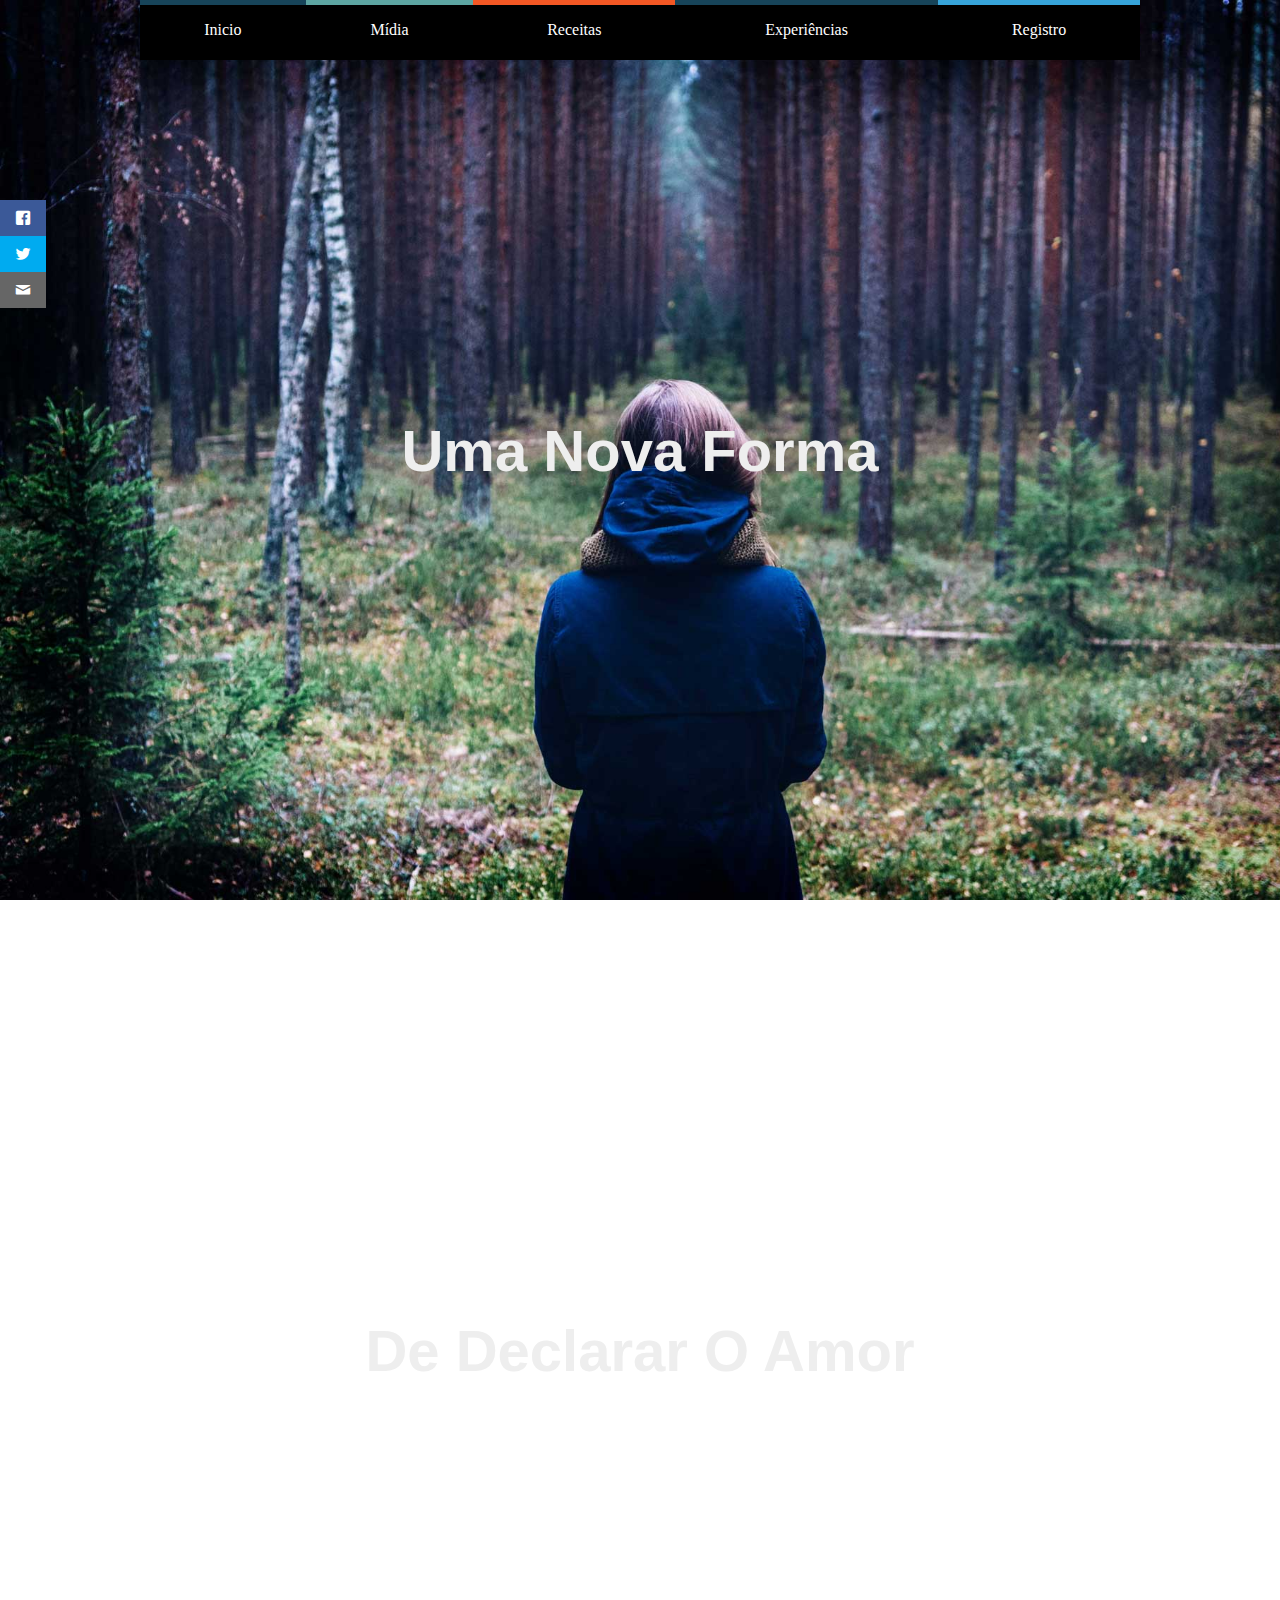
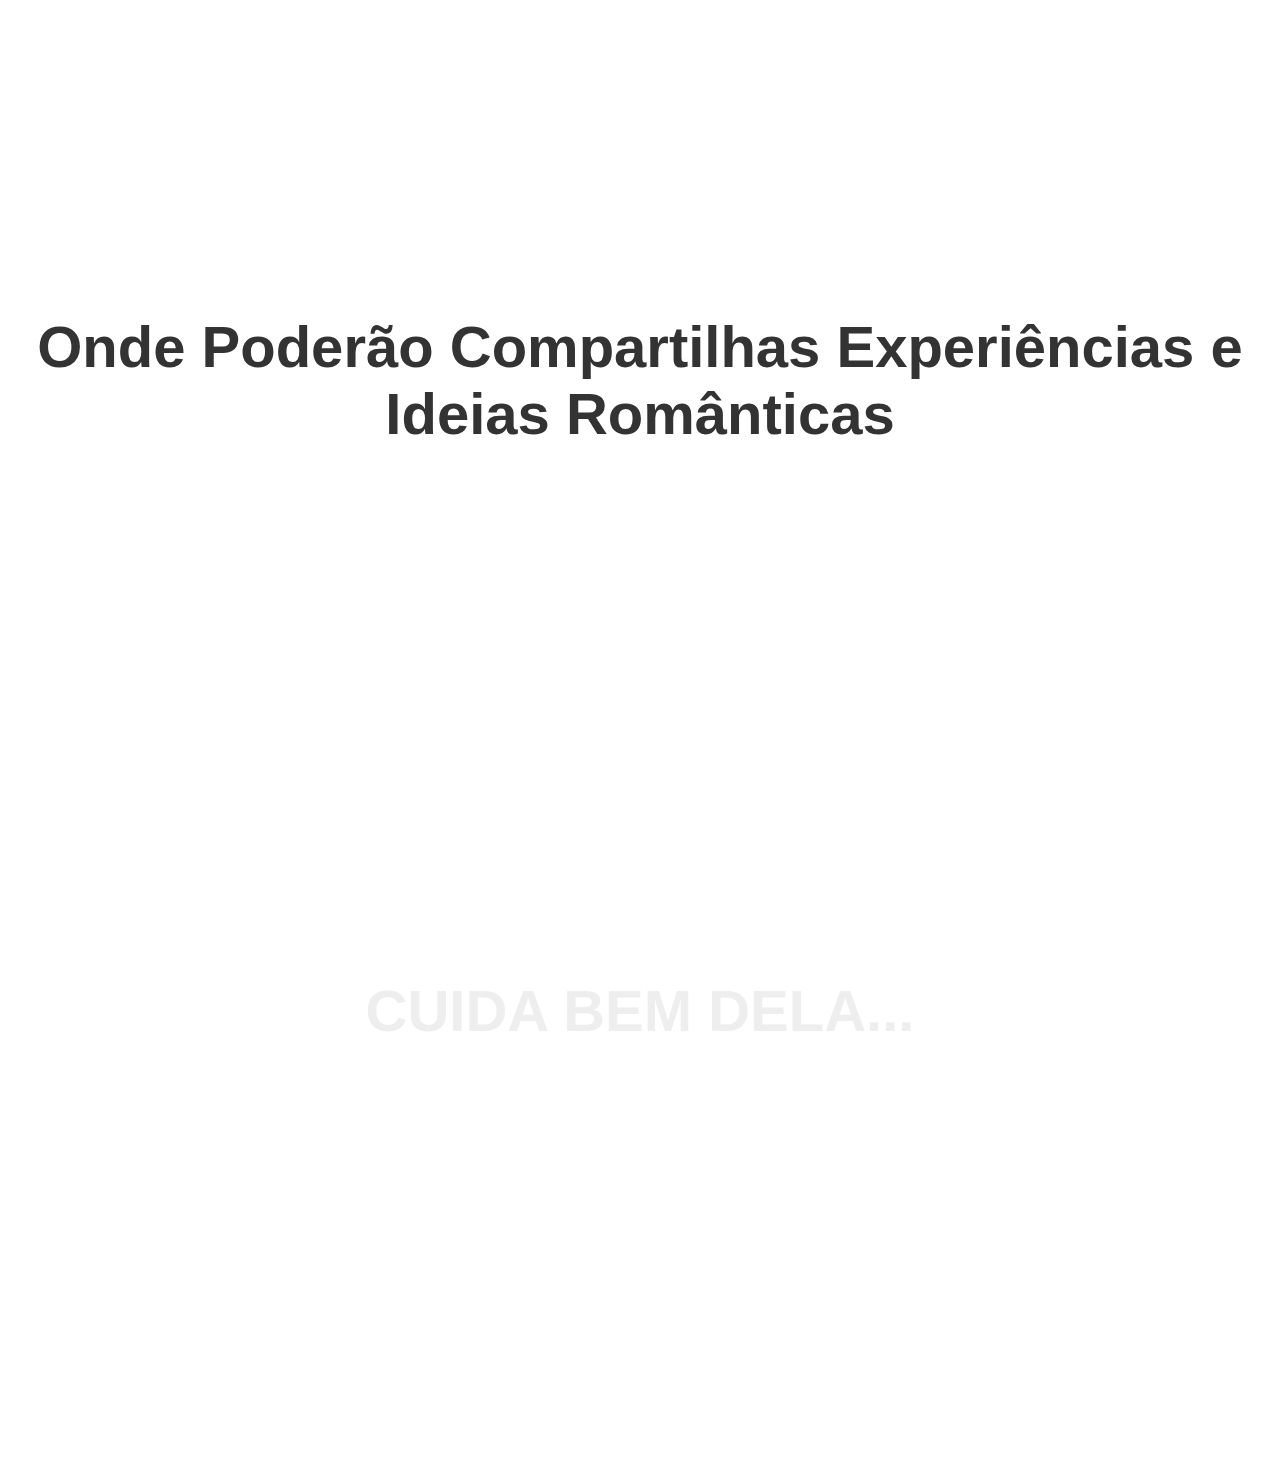
<file: index.html>
<!DOCTYPE html>
<html>
<head>
<meta charset="utf-8">
<link rel="stylesheet" href="estilos.css">
<link rel="stylesheet" type="text/css" href="fonts.css">
<link rel="stylesheet" type="text/css" href="estilos.css">
<link rel="stylesheet" type="text/css" href="redesocial/redesocial.css">
<link rel="stylesheet" type="text/css" href="redesocial/style.css">
	<title>Cuida Bem Dela</title>
	<div class="social">
		<ul>
			<li><a href="https://www.facebook.com/Cuidabemmdela/" target="_blank" class="icon-facebook"></a></li>
			<li><a href="https://twitter.com/Cuida_bemdela" target="_blank" class="icon-twitter"></a></li>
			<li><a href="mailto:atendimento@cuidabemdela.com.br" target="_blank" class="icon-mail"></a></li>
		</ul>
	</div>

  	<header>
		<nav>     									<!-- Menu-->
			<ul>
				<li><a href="index.html"><span class="primeiro"><i class="icon icon-switch"></i></span>Inicio</a></li>
				<li><a href="#"><span class="segundo"><i class="icon icon-film"></i></span>Mídia</a>
					<ul>
						<li><a href="HTML/musicas.html">Músicas</a></li>
						<li><a href="HTML/filmes.html">Filmes</a></li>
						<li><a href="HTML/jogos.html">Jogos</a></li>
						<li><a href="HTML/exercicios.html">Exercicios</a></li>
						<li><a href="HTML/decoracao.html">Decoração</a></li>
					</ul>
				</li>
				<li><a href="HTML/receitas.html"><span class="terceiro"><i class="icon icon-cake"></i></span>Receitas</a></li>
				<li><a href="HTML/experiencias.html"><span class="quarto"><i class="icon icon-lockedheart"></i></span>Experiências</a></li>
				<li><a href="HTML/formulario.html"><span class="quinto"><i class="icon icon-chat"></i></span>Registro</a></li>
			</ul>
		</nav> 
	</header>

</head>                  <!--Back-->
<body>
	<div class="object one">
		<h1>Uma Nova Forma</h1>
	</div>
	<div class="object two">
		<h1>De Declarar O Amor</h1>
	</div>
	<div class="object small">
		<h1>Onde Poderão Compartilhas Experiências e Ideias Românticas</h1>
	</div>
	<div class="object three">
		<h1>CUIDA BEM DELA...</h1>
	</div>

</body>
</html>
</file>
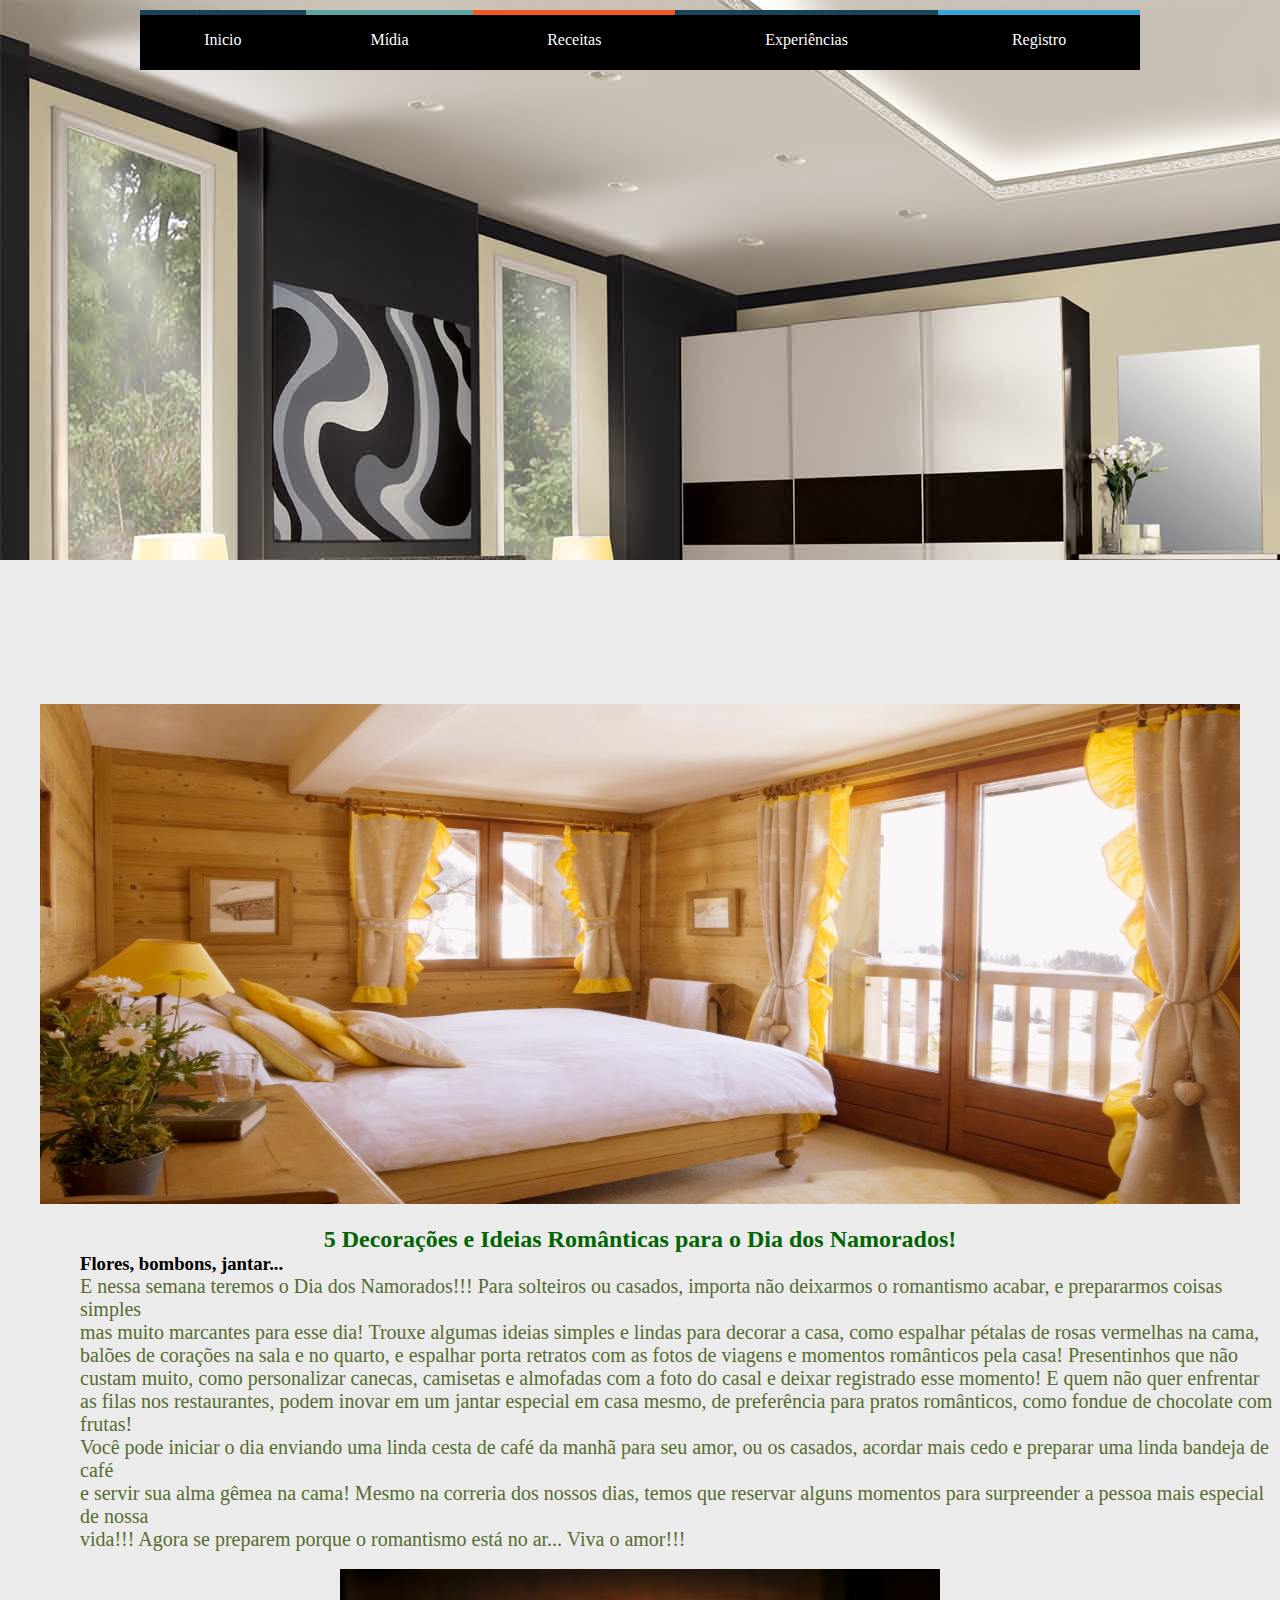
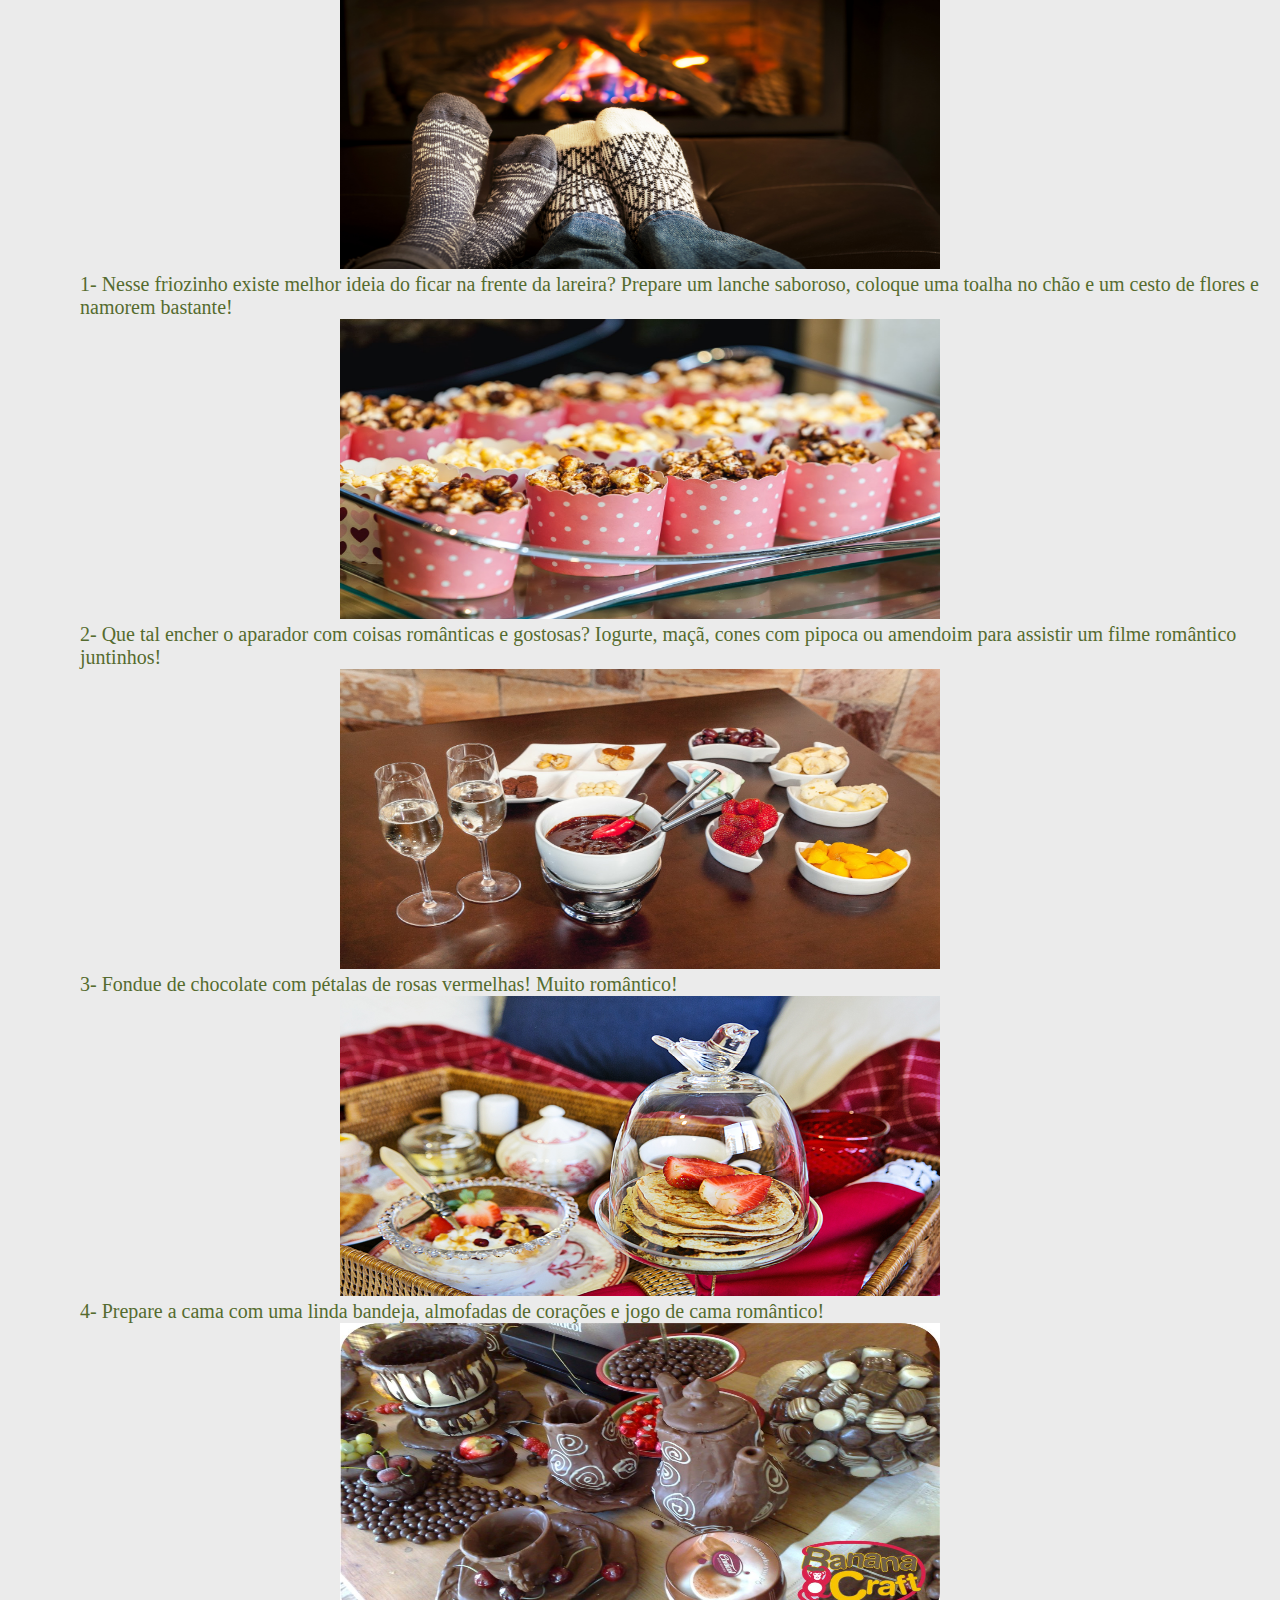
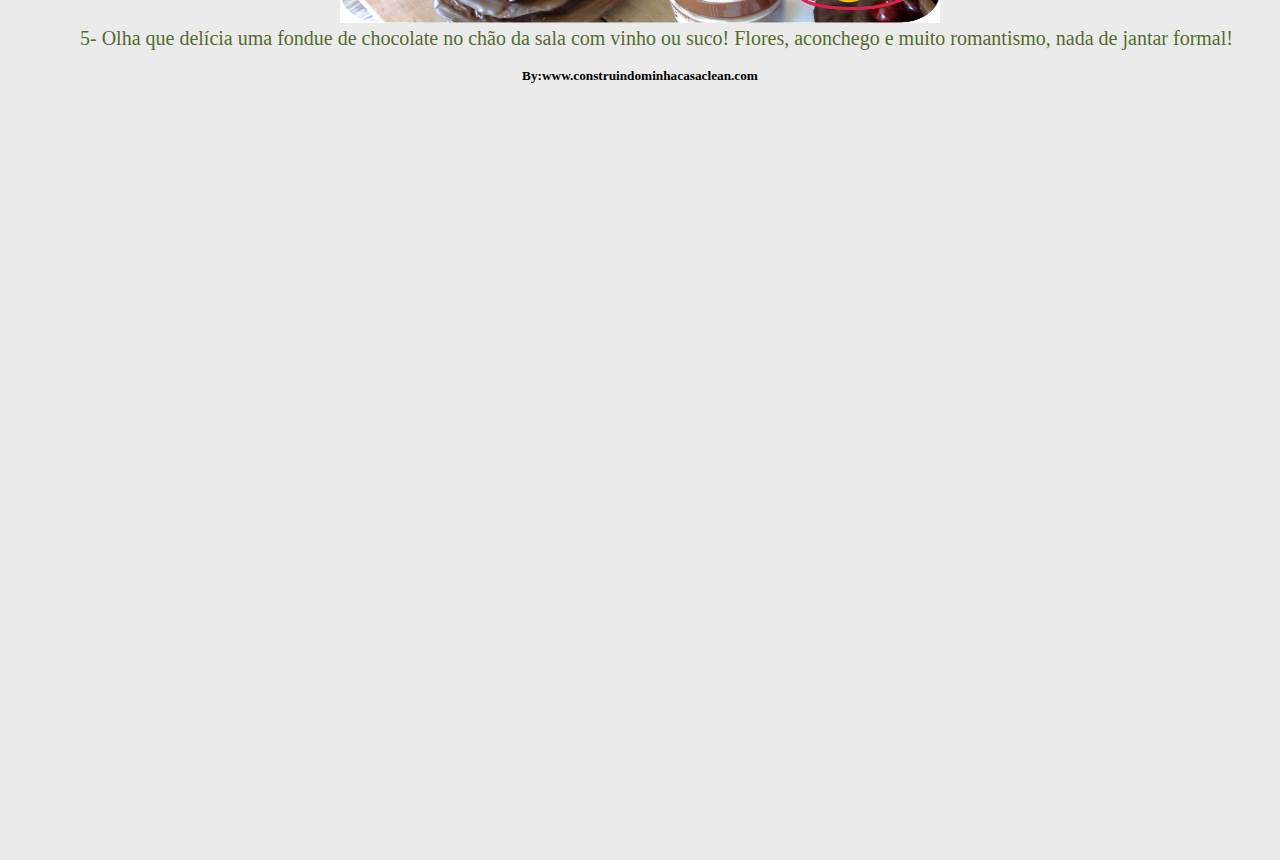
<file: HTML/decoracao.html>
<!DOCTYPE html>
<html>
<head>
	<meta charset="utf-8">
	<link rel="stylesheet" type="text/css" href="../pagina-global.css"/>
	<link rel="stylesheet" type="text/css" href="../fonts.css">
	<title>Pagina Geral</title>
</head>
<body>
	<div id="banner_central">
		<img src="../imagens/decoracao2.jpg">
	</div>

	<header>     <!-- Codigo do Menu Top,Assim ele repete nas paginas-->
		<nav>
			<ul>
				<li><a href="../index.html"><span class="primeiro"><i class="icon icon-switch"></i></span>Inicio</a></li>
				<li><a href="#"><span class="segundo"><i class="icon icon-film"></i></span>Mídia</a>
					<ul>
						<li><a href="musicas.html">Músicas</a></li>
						<li><a href="filmes.html">Filmes</a></li>
						<li><a href="jogos.html">Jogos</a></li>
						<li><a href="exercicios.html">Exercícios</a></li>
						<li><a href="decoracao.html">Decoração</a></li>
					</ul>
				</li>
				<li><a href="receitas.html"><span class="terceiro"><i class="icon icon-cake"></i></span>Receitas</a></li>
				<li><a href="experiencias.html"><span class="quarto"><i class="icon icon-lockedheart"></i></span>Experiências</a></li>
				<li><a href="formulario.html"><span class="quinto"><i class="icon icon-chat"></i></span>Registro</a></li>
			</ul>
		</nav> 
	</header>

	<div id="Conteudo">

		<figure><br><br><br><br><br><br><br><br>
		<img src="../imagens/decoracao1.jpg"/>    <!-- imagem pra teste-->
		</figure><br>



		<h2>5 Decorações e Ideias Românticas para o Dia dos Namorados!</h2>

		<h3>Flores, bombons, jantar...</h3>
		<p>
		E nessa semana teremos o Dia dos Namorados!!! Para solteiros ou casados, importa não deixarmos o romantismo acabar, e prepararmos coisas simples<br>
		mas muito marcantes para esse dia! Trouxe algumas ideias simples e lindas para decorar a casa, como espalhar pétalas de rosas vermelhas na cama,<br> balões de corações na sala e no quarto, e espalhar porta retratos com as fotos de viagens e momentos românticos pela casa! Presentinhos que não<br>
		custam muito, como personalizar canecas, camisetas e almofadas com a foto do casal e deixar registrado esse momento! E quem não quer enfrentar<br>
		as filas nos restaurantes, podem inovar em um jantar especial em casa mesmo, de preferência para pratos românticos, como fondue de chocolate com frutas!<br>Você pode iniciar o dia enviando uma linda cesta de café da manhã para seu amor, ou os casados, acordar mais cedo e preparar uma linda bandeja de café<br> e servir sua alma gêmea na cama! Mesmo na correria dos nossos dias, temos que reservar alguns momentos para surpreender a pessoa mais especial de nossa<br> vida!!! Agora se preparem porque o romantismo está no ar... Viva o amor!!!<br>	
		</p><br>

		<img width="600px" height="300px" src="../imagens/decoracao3.jpg"/>
		<p>
		1- Nesse friozinho existe melhor ideia do ficar na frente da lareira? Prepare um lanche saboroso, coloque uma toalha no chão e um cesto de flores e<br> namorem bastante!<br>	
		</p>

		<img width="600px" height="300px" src="../imagens/decoracao4.jpg"/>
		<p>
		2- Que tal encher o aparador com coisas românticas e gostosas? Iogurte, maçã, cones com pipoca ou amendoim para assistir um filme romântico juntinhos!<br>	
		</p>

		<img width="600px" height="300px" src="../imagens/decoracao5.jpg"/>
		<p>
		3- Fondue de chocolate com pétalas de rosas vermelhas! Muito romântico!<br>	
		</p>

		<img width="600px" height="300px" src="../imagens/decoracao6.jpg"/>
		<p>
		4- Prepare a cama com uma linda bandeja, almofadas de corações e jogo de cama romântico!<br>
		</p>

		<img width="600px" height="300px" src="../imagens/decoracao7.jpg"/>
		<p>
		5- Olha que delícia uma fondue de chocolate no chão da sala com vinho ou suco! Flores, aconchego e muito romantismo, nada de jantar formal!<br>	
		</p>

		<br><h5>By:www.construindominhacasaclean.com</h5>

	</div>
</div>
</body>
</html>
</file>
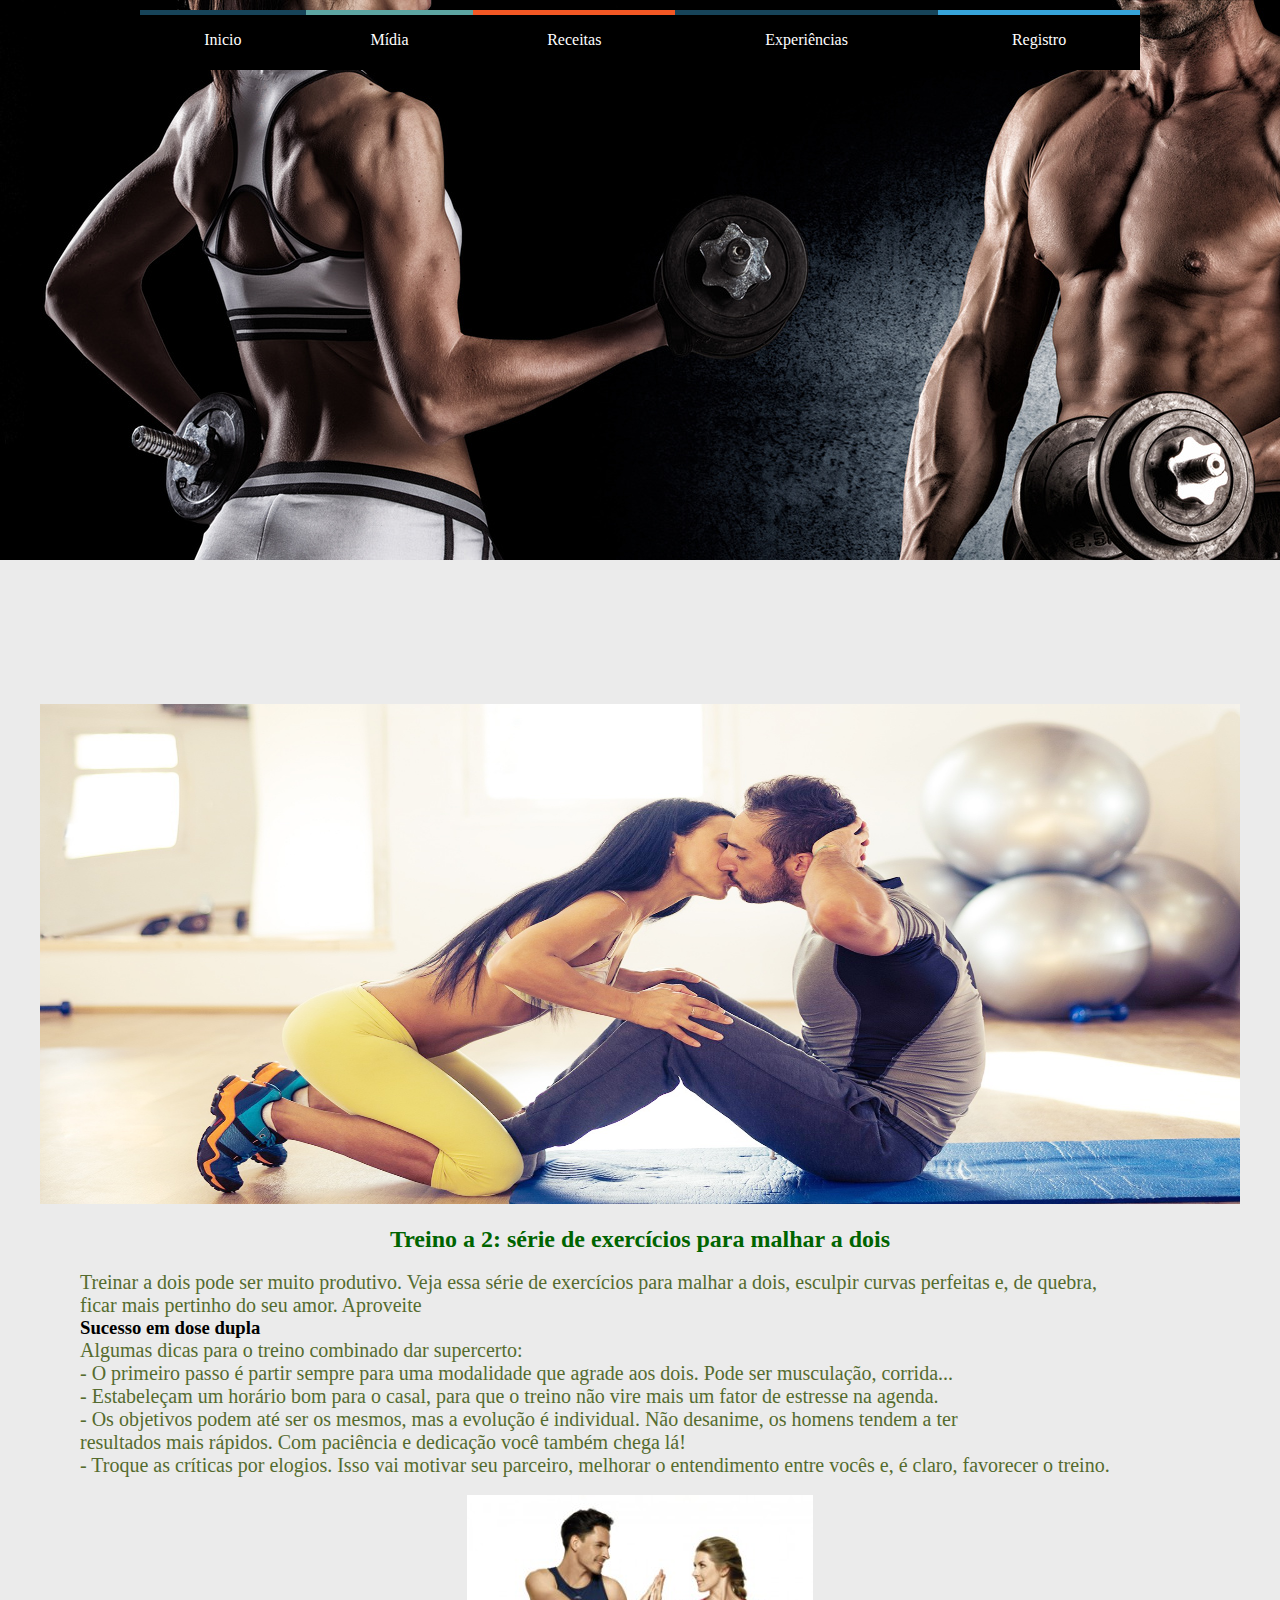
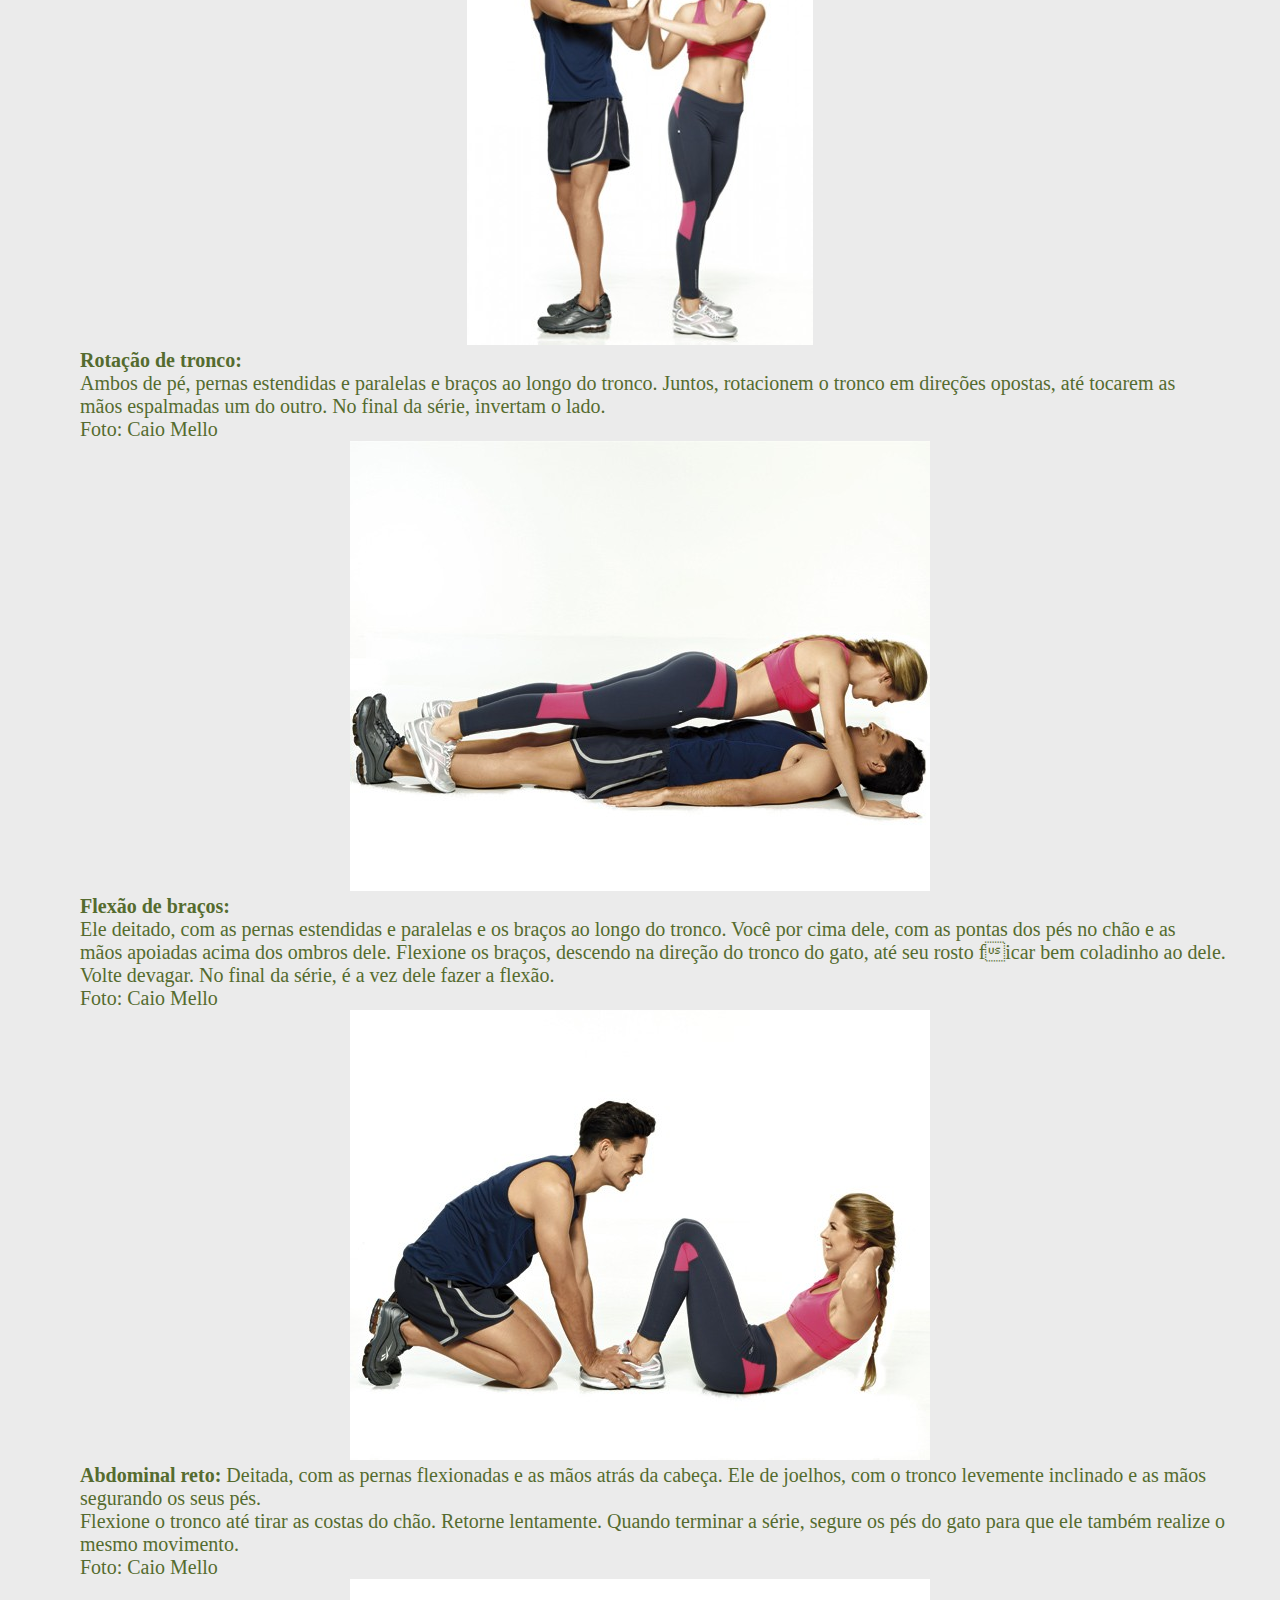
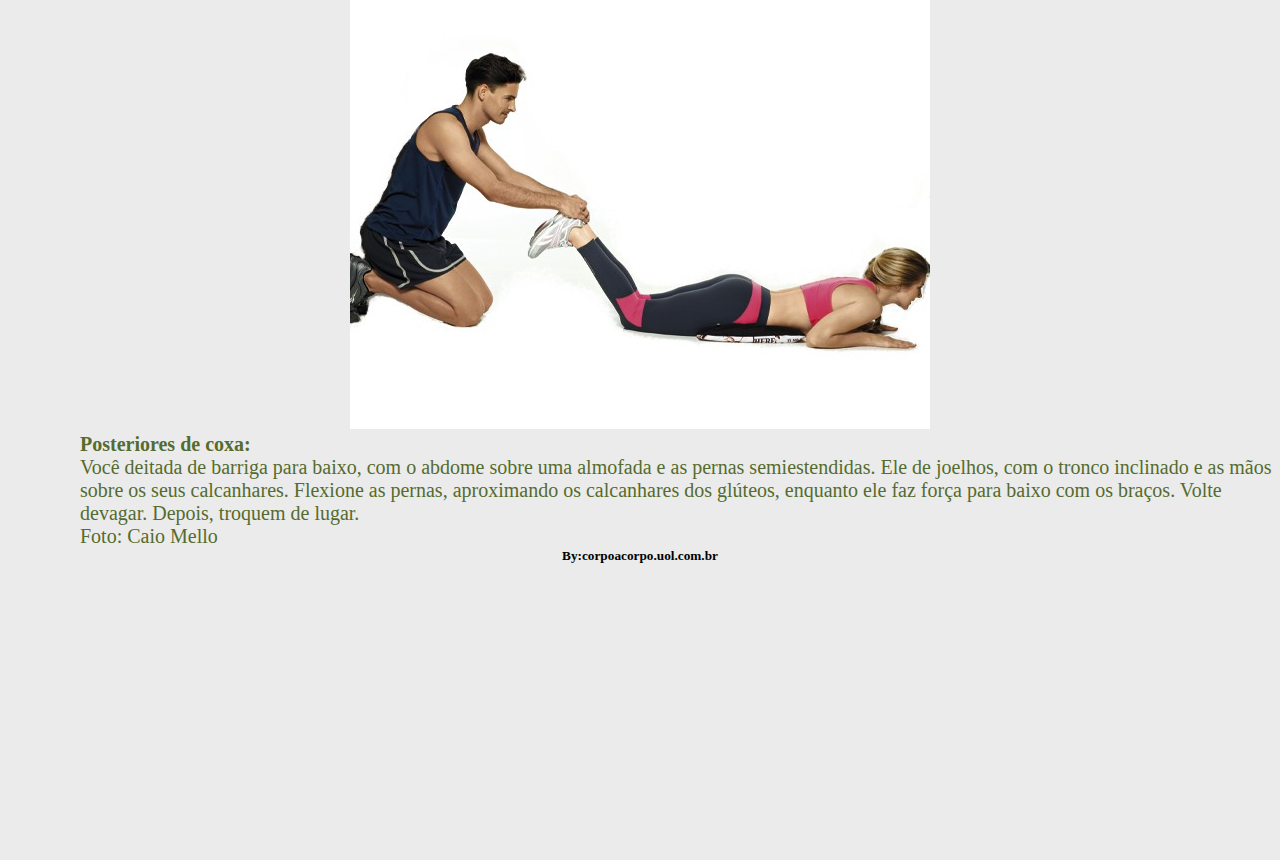
<file: HTML/exercicios.html>
<!DOCTYPE html>
<html>
<head>
	<meta charset="utf-8">
	<link rel="stylesheet" type="text/css" href="../pagina-global.css"/>
	<link rel="stylesheet" type="text/css" href="../fonts.css">
	<title>Pagina Geral</title>
</head>
<body>
	<div id="banner_central">
		<img src="../imagens/fitness.jpg">
	</div>

	<header>     <!-- Codigo do Menu Top,Assim ele repete nas paginas-->
		<nav>
			<ul>
				<li><a href="../index.html"><span class="primeiro"><i class="icon icon-switch"></i></span>Inicio</a></li>
				<li><a href="#"><span class="segundo"><i class="icon icon-film"></i></span>Mídia</a>
					<ul>
						<li><a href="musicas.html">Músicas</a></li>
						<li><a href="filmes.html">Filmes</a></li>
						<li><a href="jogos.html">Jogos</a></li>
						<li><a href="exercicios.html">Exercícios</a></li>
						<li><a href="decoracao.html">Decoração</a></li>
					</ul>
				</li>
				<li><a href="receitas.html"><span class="terceiro"><i class="icon icon-cake"></i></span>Receitas</a></li>
				<li><a href="experiencias.html"><span class="quarto"><i class="icon icon-lockedheart"></i></span>Experiências</a></li>
				<li><a href="formulario.html"><span class="quinto"><i class="icon icon-chat"></i></span>Registro</a></li>
			</ul>
		</nav> 
	</header>

	<div id="Conteudo">

		<figure><br><br><br><br><br><br><br><br>
		<img src="../imagens/fitness2.jpg"/>    <!-- imagem pra teste-->
		</figure><br>



		<h2>Treino a 2: série de exercícios para malhar a dois</h2><br>
		<p>
		Treinar a dois pode ser muito produtivo. Veja essa série de exercícios para malhar a dois, esculpir curvas perfeitas e, de quebra,<br>
		ficar mais pertinho do seu amor. Aproveite
		</p>

		<h3>Sucesso em dose dupla</h3>
		<p>
		Algumas dicas para o treino combinado dar supercerto:<br>
		- O primeiro passo é partir sempre para uma modalidade que agrade aos dois. Pode ser musculação, corrida...<br>
		- Estabeleçam um horário bom para o casal, para que o treino não vire mais um fator de estresse na agenda. <br>
		- Os objetivos podem até ser os mesmos, mas a evolução é individual. Não desanime, os homens tendem a ter<br>
		resultados mais rápidos. Com paciência e dedicação você também chega lá! <br>
		- Troque as críticas por elogios. Isso vai motivar seu parceiro, melhorar o entendimento entre vocês e, é claro, favorecer o treino.<br>	
		</p><br>

		
		<img src="../imagens/fitness3.jpg">
		<p>
		<strong>Rotação de tronco:</strong><br>
		Ambos de pé, pernas estendidas e paralelas e braços ao longo do tronco. Juntos, rotacionem o tronco em direções opostas, até tocarem as<br>
		mãos espalmadas um do outro. No final da série, invertam o lado.<br> 
		Foto: Caio Mello<br>
		</p>

		<img src="../imagens/fitness5.jpg">
		<p>
		<strong>Flexão de braços:</strong><br>	
		Ele deitado, com as pernas estendidas e paralelas e os braços ao longo do tronco. Você por cima dele, com as pontas dos pés no chão e as<br>
		mãos apoiadas acima dos ombros dele. Flexione os braços, descendo na direção do tronco do gato, até seu rosto ficar bem coladinho ao dele.<br>
		Volte devagar. No final da série, é a vez dele fazer a flexão.<br> 
		Foto: Caio Mello<br>	
		</p>

		<img src="../imagens/fitness6.jpg">
		<p>
		<strong>Abdominal reto:</strong> 
		Deitada, com as pernas flexionadas e as mãos atrás da cabeça. Ele de joelhos, com o tronco levemente inclinado e as mãos segurando os seus pés.<br> Flexione o tronco até tirar as costas do chão. Retorne lentamente. Quando terminar a série, segure os pés do gato para que ele também realize o<br>
		mesmo movimento.<br> 
		Foto: Caio Mello<br>	
		</p>

		<img src="../imagens/fitness7.jpg">
		<p>
		<strong>Posteriores de coxa:</strong><br> 
		Você deitada de barriga para baixo, com o abdome sobre uma almofada e as pernas semiestendidas. Ele de joelhos, com o tronco inclinado e as mãos<br>
		sobre os seus calcanhares. Flexione as pernas, aproximando os calcanhares dos glúteos, enquanto ele faz força para baixo com os braços. Volte<br>
		devagar. Depois, troquem de lugar.<br> 
		Foto: Caio Mello<br>	
		</p>

		<h5>By:corpoacorpo.uol.com.br</h5>


	</div>
</div>
</body>
</html>
</file>
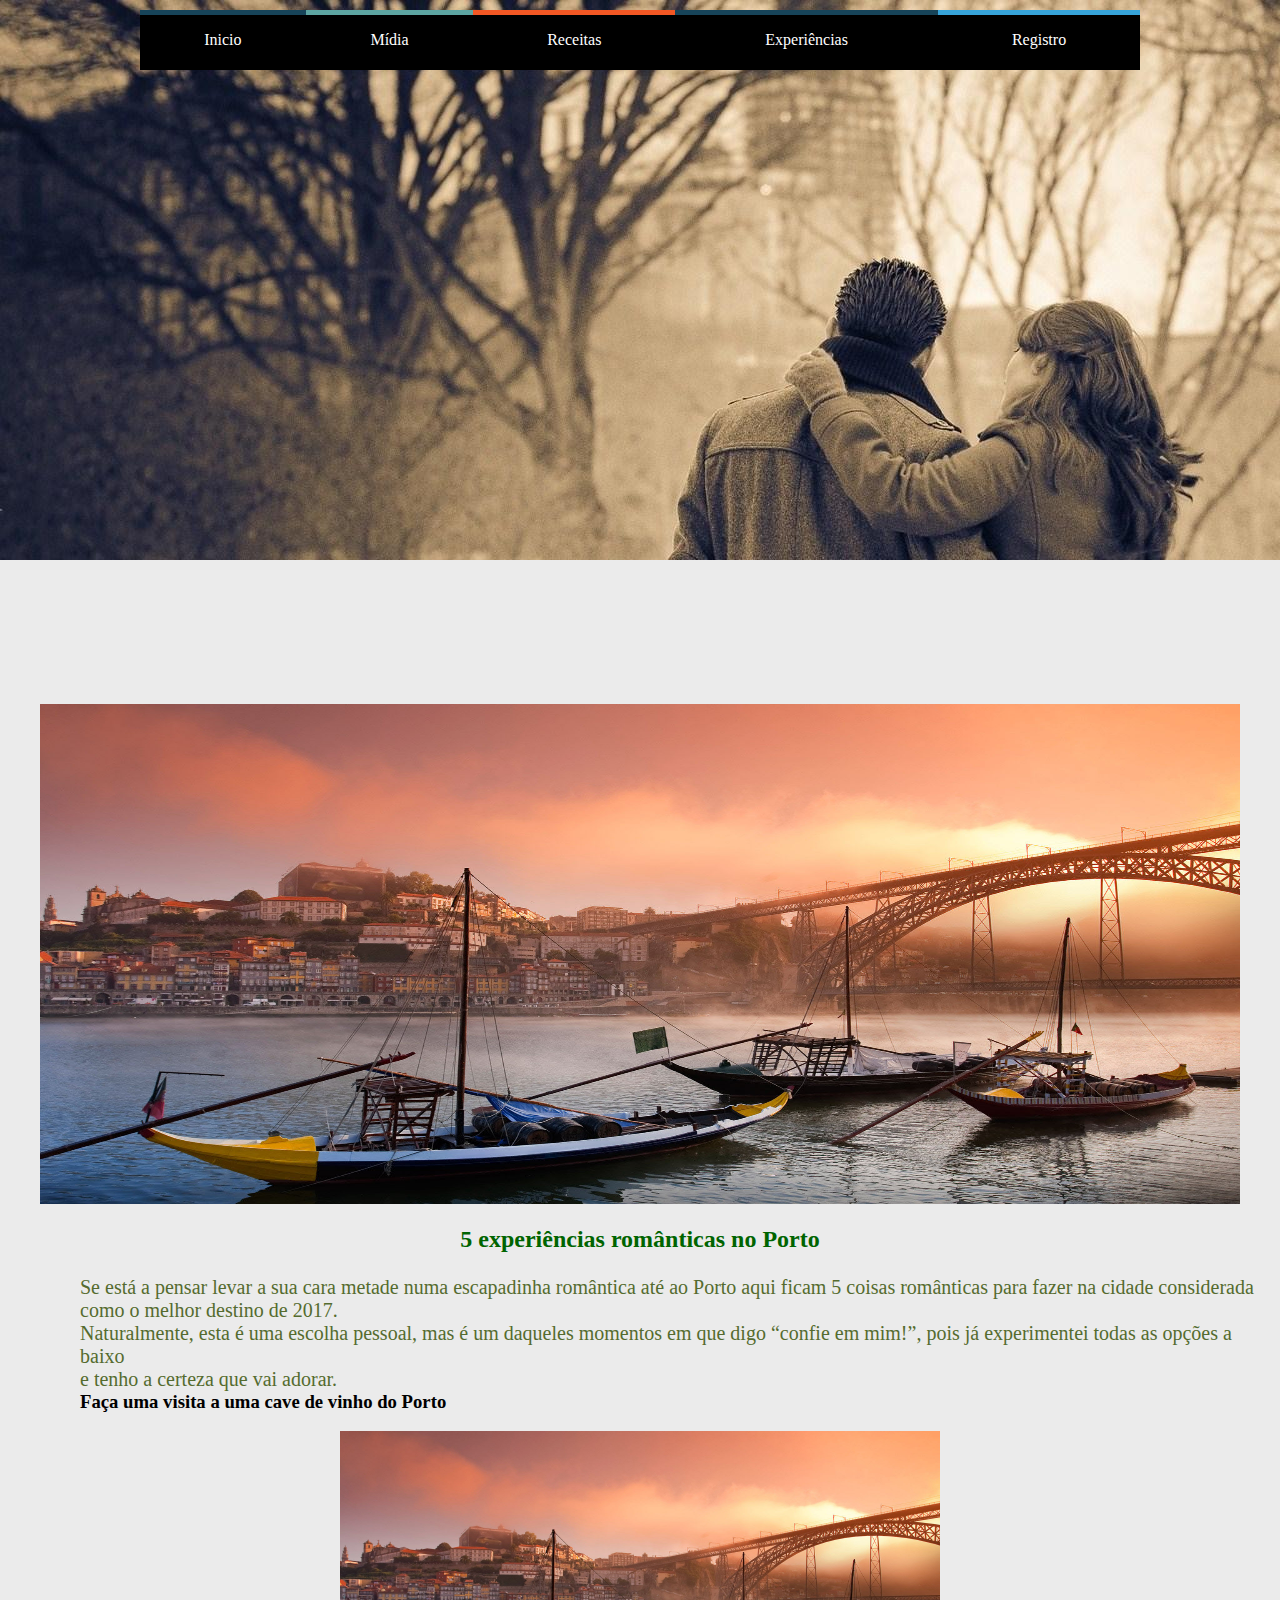
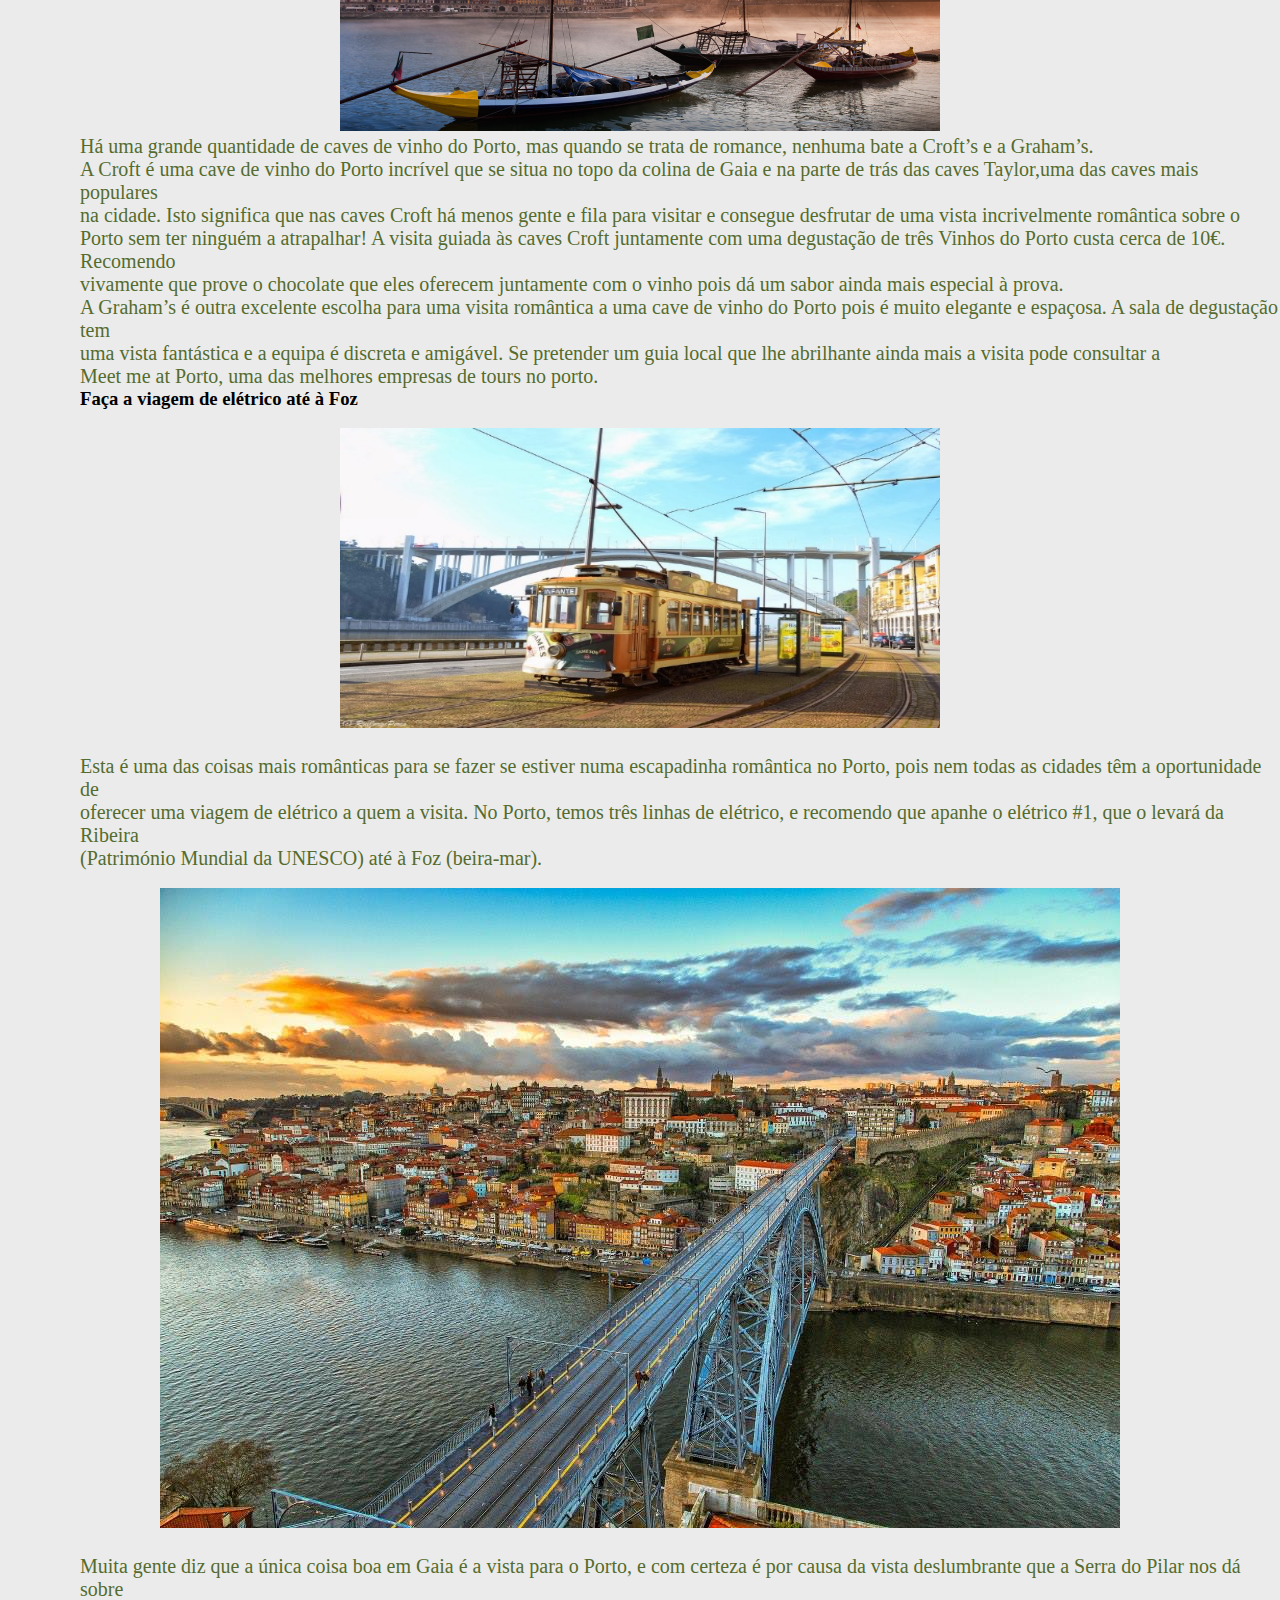
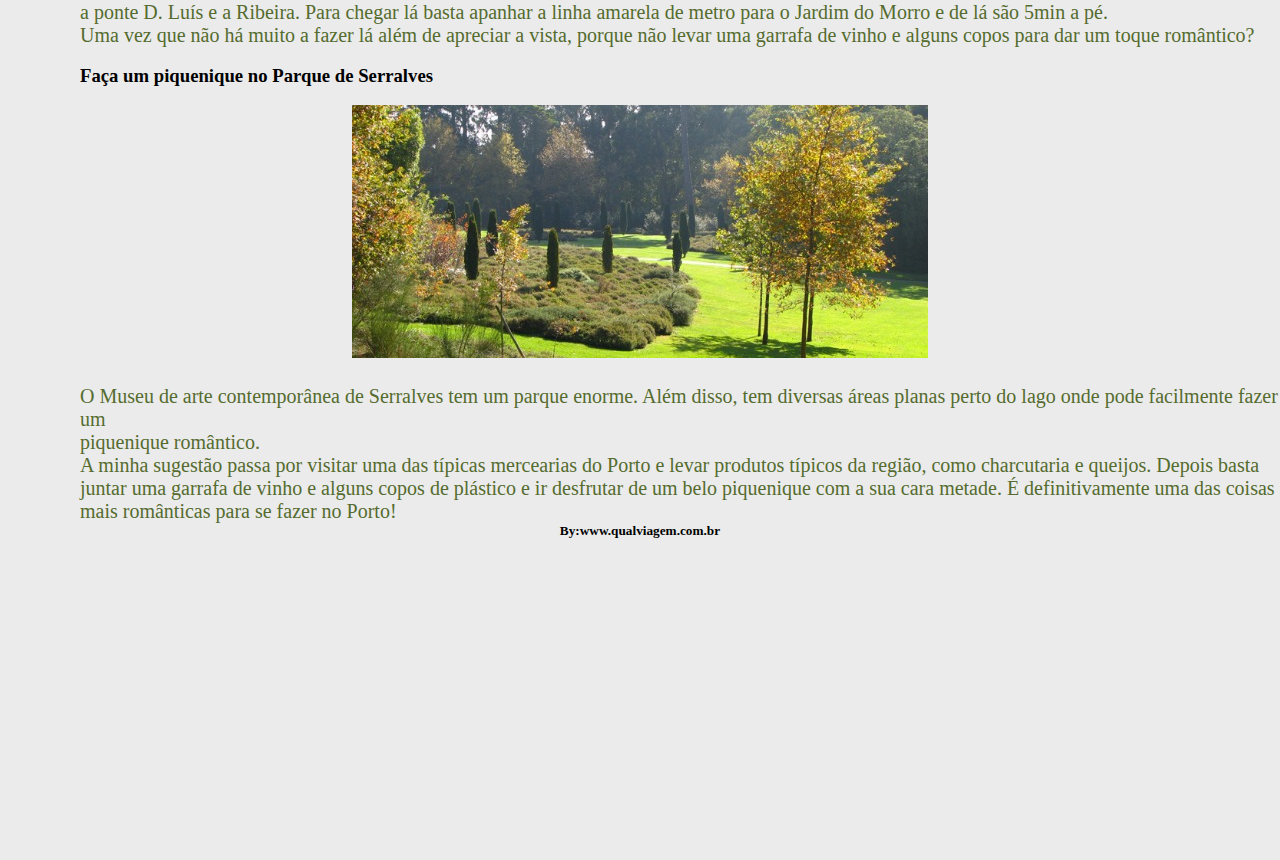
<file: HTML/experiencias.html>
<!DOCTYPE html>
<html>
<head>
	<meta charset="utf-8">
	<link rel="stylesheet" type="text/css" href="../pagina-global.css"/>
	<link rel="stylesheet" type="text/css" href="../fonts.css">
	<title>Pagina Geral</title>
</head>
<body>
	<div id="banner_central">
	<img src="../imagens/couplewalking.jpg">
	</div>

	<header>     <!-- Codigo do Menu Top,Assim ele repete nas paginas-->
		<nav>
			<ul>
				<li><a href="../index.html"><span class="primeiro"><i class="icon icon-switch"></i></span>Inicio</a></li>
				<li><a href="#"><span class="segundo"><i class="icon icon-film"></i></span>Mídia</a>
					<ul>
						<li><a href="musicas.html">Músicas</a></li>
						<li><a href="filmes.html">Filmes</a></li>
						<li><a href="jogos.html">Jogos</a></li>
						<li><a href="exercicios.html">Exercícios</a></li>
						<li><a href="decoracao.html">Decoração</a></li>
					</ul>
				</li>
				<li><a href="receitas.html"><span class="terceiro"><i class="icon icon-cake"></i></span>Receitas</a></li>
				<li><a href="experiencias.html"><span class="quarto"><i class="icon icon-lockedheart"></i></span>Experiências</a></li>
				<li><a href="formulario.html"><span class="quinto"><i class="icon icon-chat"></i></span>Registro</a></li>
			</ul>
		</nav> 
	</header>

	<div id="Conteudo">

		<figure><br><br><br><br><br><br><br><br>
		<img src="../imagens/portoportugal.jpg"/>    <!-- imagem pra teste-->
		</figure><br>



		<h2>5 experiências românticas no Porto</h2>

		<p><br>	
		Se está a pensar levar a sua cara metade numa escapadinha romântica até ao Porto aqui ficam 5 coisas românticas para fazer na cidade considerada <br> 	como o melhor destino de 2017.<br>
		Naturalmente, esta é uma escolha pessoal, mas é um daqueles momentos em que digo “confie em mim!”, pois já experimentei todas as opções a baixo <br>
		e tenho a certeza que vai adorar.<br></p>

		<h3>Faça uma visita a uma cave de vinho do Porto</h3><br>

		<img width="600px" height="300px" src="../imagens/portoportugal.jpg"/><br>

		<p>
		Há uma grande quantidade de caves de vinho do Porto, mas quando se trata de romance, nenhuma bate a Croft’s e a Graham’s.<br>
		A Croft é uma cave de vinho do Porto incrível que se situa no topo da colina de Gaia e na parte de trás das caves Taylor,uma das caves mais populares <br> na cidade. Isto significa que nas caves Croft há menos gente e fila para visitar e consegue desfrutar de uma vista incrivelmente romântica sobre o <br>Porto sem ter ninguém a atrapalhar! A visita guiada às caves Croft juntamente com uma degustação de três Vinhos do Porto custa cerca de 10€. Recomendo <br>vivamente que prove o chocolate que eles oferecem juntamente com o vinho pois dá um sabor ainda mais especial à prova.<br>
		A Graham’s é outra excelente escolha para uma visita romântica a uma cave de vinho do Porto pois é muito elegante e espaçosa. A sala de degustação tem<br> uma vista fantástica e a equipa é discreta e amigável. Se pretender um guia local que lhe abrilhante ainda mais a visita pode consultar a<br>
		 Meet me at Porto, uma das melhores empresas de tours no porto.
		</p>

		<h3>Faça a viagem de elétrico até à Foz</h3><br>

		<img width="600px" height="300px" src="../imagens/eletricofoz.jpg"/><br>

		<p><br>
		Esta é uma das coisas mais românticas para se fazer se estiver numa escapadinha romântica no Porto, pois nem todas as cidades têm a oportunidade de<br> oferecer uma viagem de elétrico a quem a visita. No Porto, temos três linhas de elétrico, e recomendo que apanhe o elétrico #1, que o levará da Ribeira<br> (Património Mundial da UNESCO) até à Foz (beira-mar).<br>
		</p><br>

		<img src="../imagens/serradopilar.jpg"><br>

		<p><br>
		Muita gente diz que a única coisa boa em Gaia é a vista para o Porto, e com certeza é por causa da vista deslumbrante que a Serra do Pilar nos dá sobre<br> a ponte D. Luís e a Ribeira. Para chegar lá basta apanhar a linha amarela de metro para o Jardim do Morro e de lá são 5min a pé.<br>
		Uma vez que não há muito a fazer lá além de apreciar a vista, porque não levar uma garrafa de vinho e alguns copos para dar um toque romântico?<br>	
		</p><br>

		<h3>Faça um piquenique no Parque de Serralves</h3><br>

		<img src="../imagens/parquedeserralves.jpg"><br>

		<p><br>
		O Museu de arte contemporânea de Serralves tem um parque enorme. Além disso, tem diversas áreas planas perto do lago onde pode facilmente fazer um<br> piquenique romântico.<br>
		A minha sugestão passa por visitar uma das típicas mercearias do Porto e levar produtos típicos da região, como charcutaria e queijos. Depois basta<br> juntar uma garrafa de vinho e alguns copos de plástico e ir desfrutar de um belo piquenique com a sua cara metade. É definitivamente uma das coisas<br> mais românticas para se fazer no Porto!<br>
		</p>

		<h5>By:www.qualviagem.com.br</h5>







	</div>
</div>
</body>
</html>
</file>
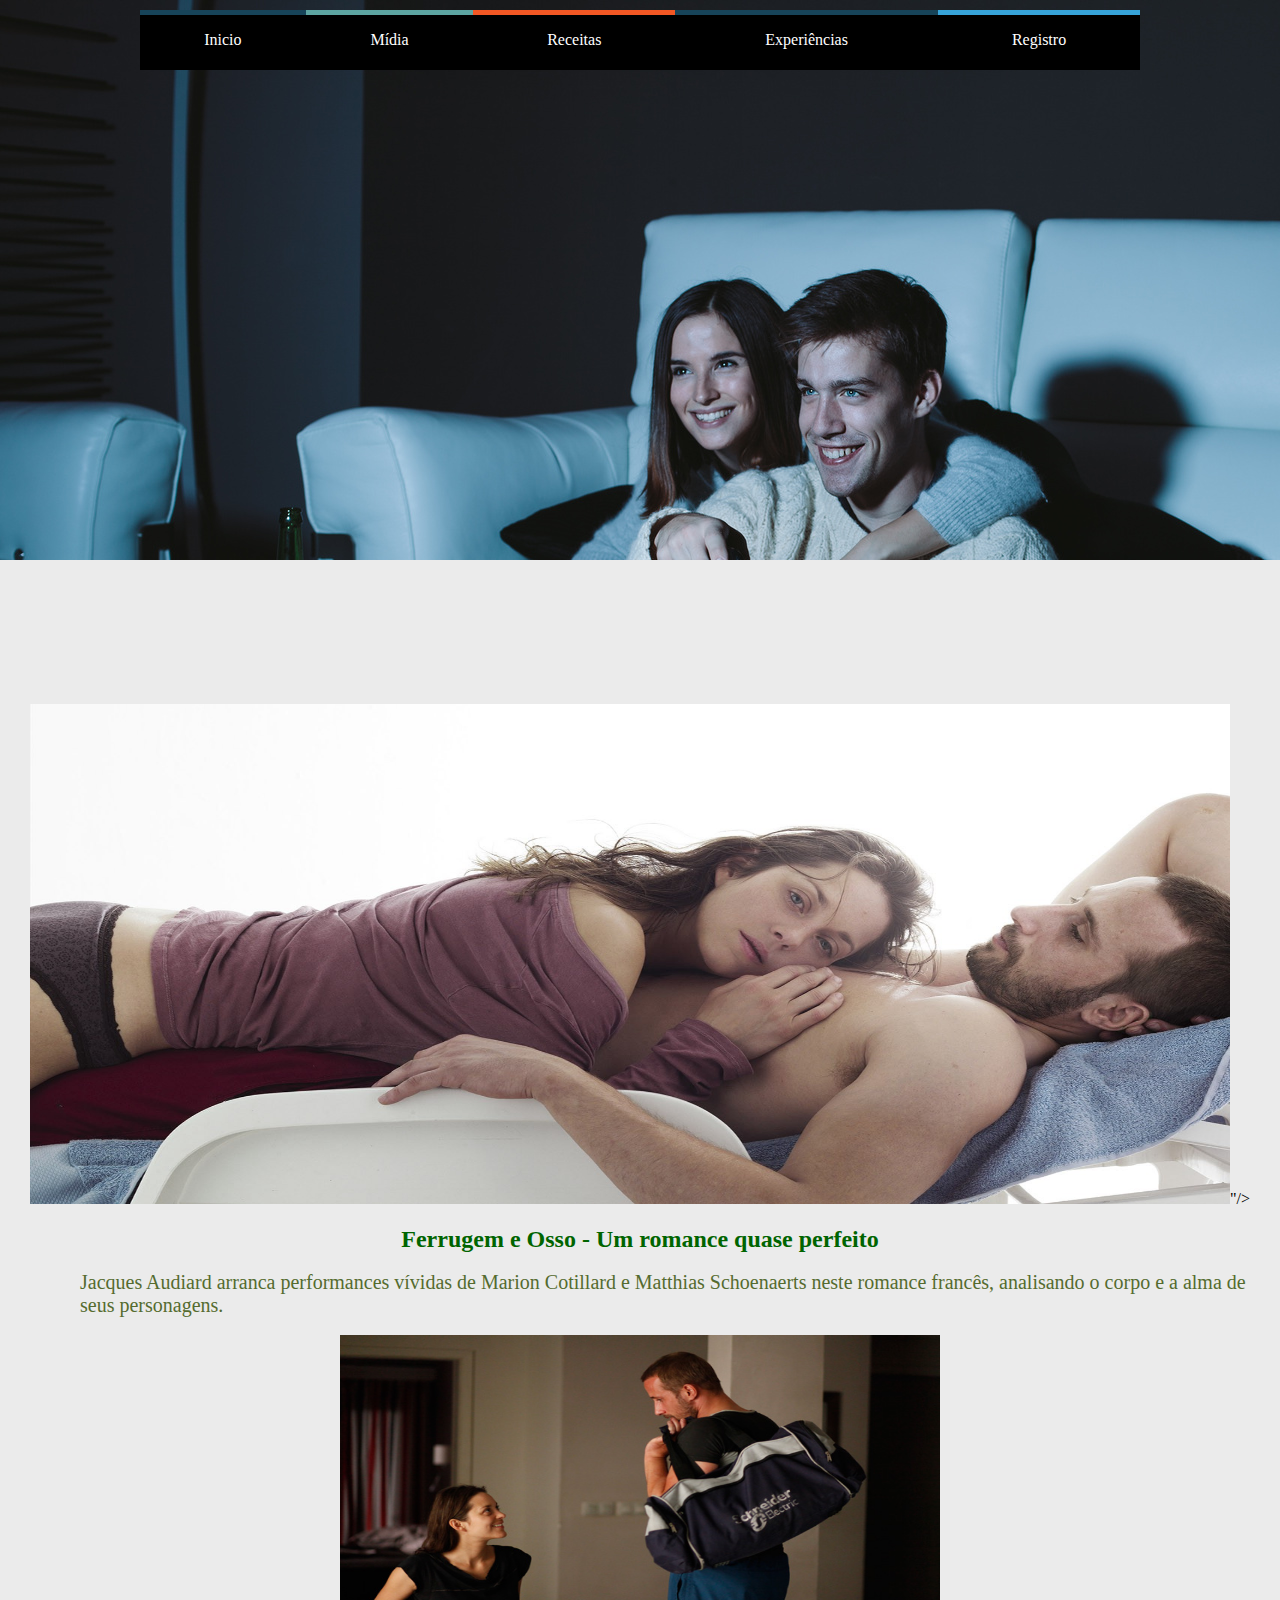
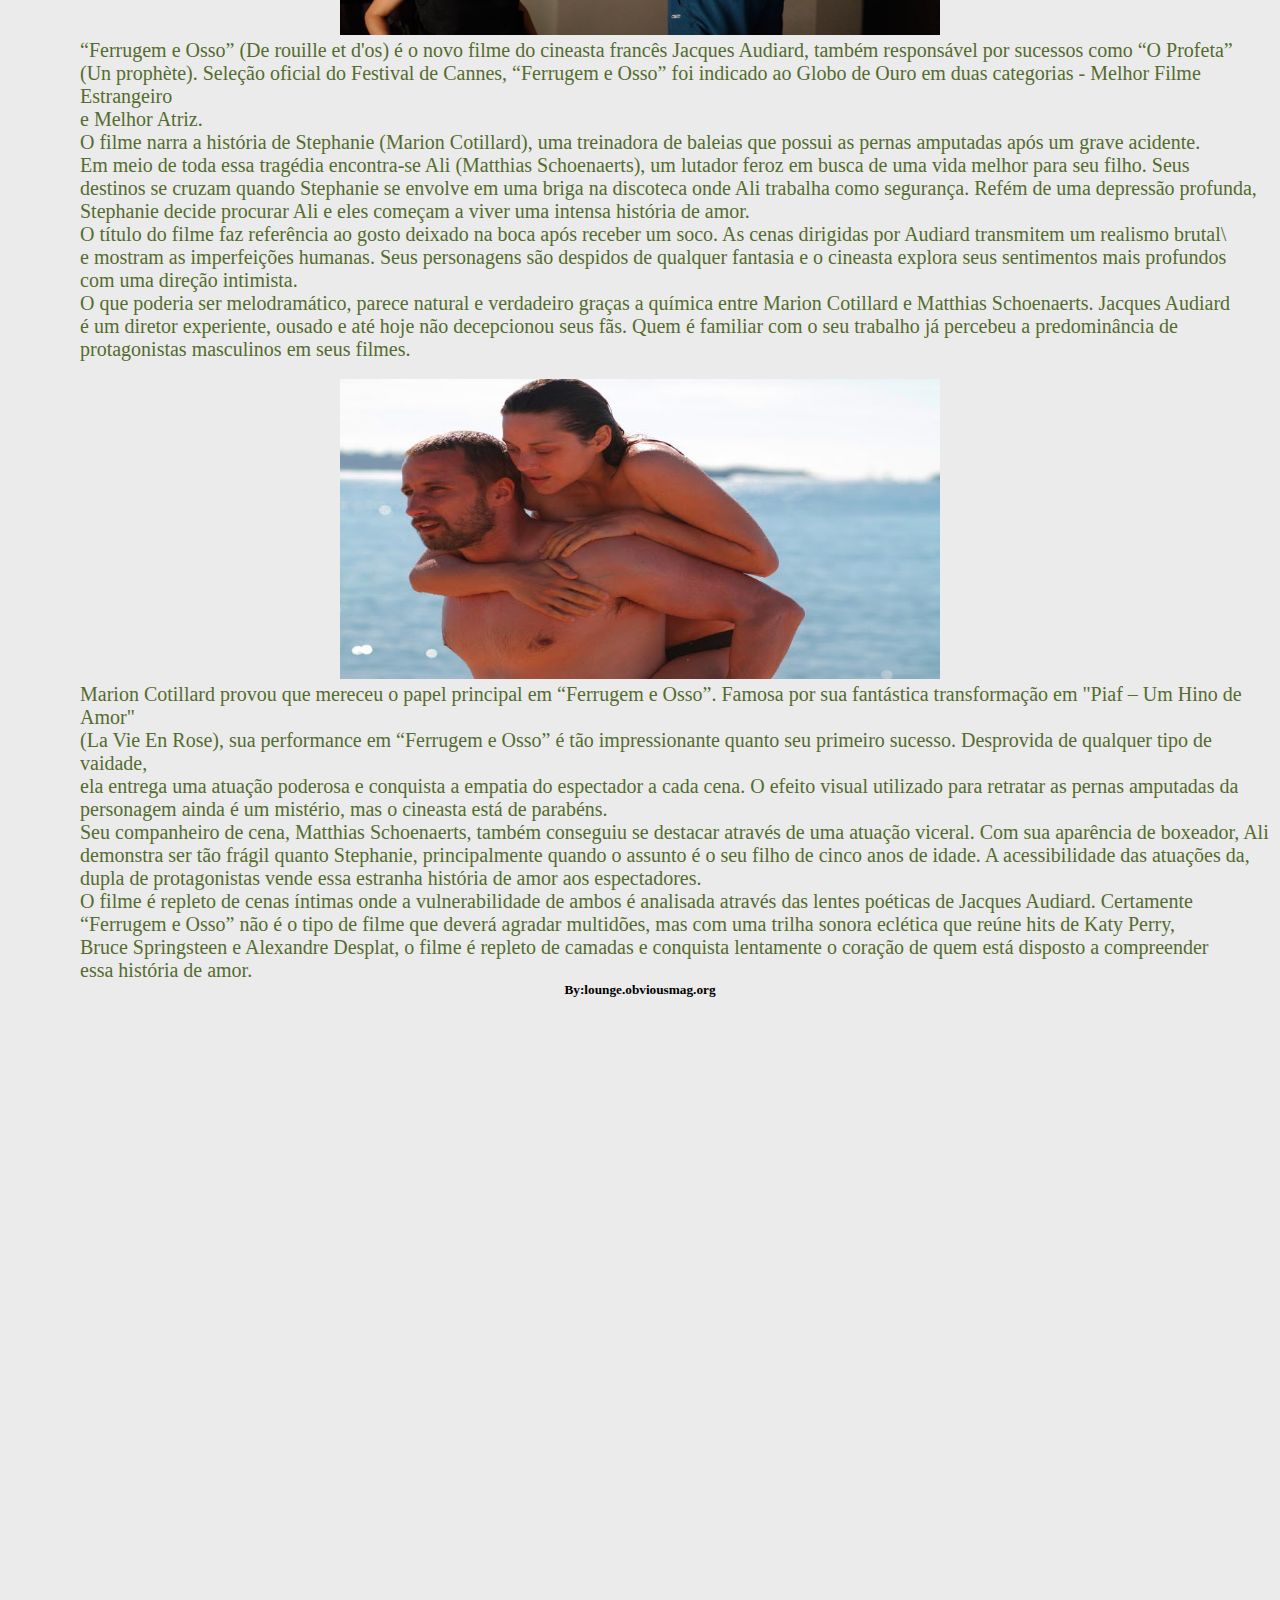
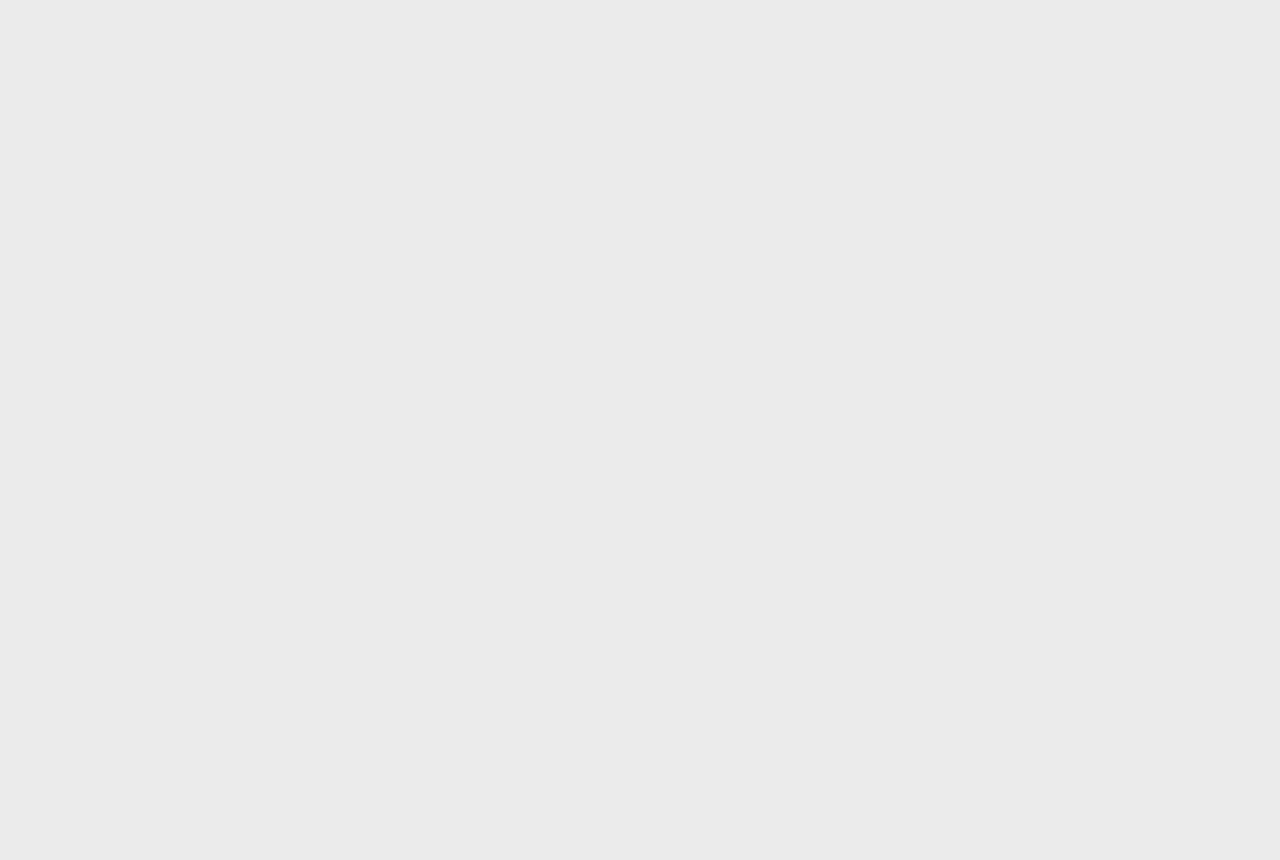
<file: HTML/filmes.html>
<!DOCTYPE html>
<html>
<head>
	<meta charset="utf-8">
	<link rel="stylesheet" type="text/css" href="../pagina-global.css"/>
	<link rel="stylesheet" type="text/css" href="../fonts.css">
	<title>Pagina Geral</title>
</head>
<body>
	<div id="banner_central">
	<img src="../imagens/movie2.jpg">
	</div>

	<header>     <!-- Codigo do Menu Top,Assim ele repete nas paginas-->
		<nav>
			<ul>
				<li><a href="../index.html"><span class="primeiro"><i class="icon icon-switch"></i></span>Inicio</a></li>
				<li><a href="#"><span class="segundo"><i class="icon icon-film"></i></span>Mídia</a>
					<ul>
						<li><a href="musicas.html">Músicas</a></li>
						<li><a href="filmes.html">Filmes</a></li>
						<li><a href="jogos.html">Jogos</a></li>
						<li><a href="exercicios.html">Exercícios</a></li>
						<li><a href="decoracao.html">Decoração</a></li>
					</ul>
				</li>
				<li><a href="receitas.html"><span class="terceiro"><i class="icon icon-cake"></i></span>Receitas</a></li>
				<li><a href="experiencias.html"><span class="quarto"><i class="icon icon-lockedheart"></i></span>Experiências</a></li>
				<li><a href="formulario.html"><span class="quinto"><i class="icon icon-chat"></i></span>Registro</a></li>
			</ul>
		</nav> 
	</header>

	<div id="Conteudo">
		
		<figure><br><br><br><br><br><br><br><br>
		<img src="../imagens/ferrugemeosso.jpeg"/>"/>    <!-- imagem pra teste-->
		</figure><br>



		<h2>Ferrugem e Osso - Um romance quase perfeito</h2><br>
		<p>
		Jacques Audiard arranca performances vívidas de Marion Cotillard e Matthias Schoenaerts neste romance francês, analisando o corpo e a alma de<br>
		seus personagens.</p><br>

		
		<img width="600px" height="300px" src="../imagens/ossoeferrugem.1.jpg"/><br>

		<p>
		“Ferrugem e Osso” (De rouille et d'os) é o novo filme do cineasta francês Jacques Audiard, também responsável por sucessos como “O Profeta”<br>
		(Un prophète). Seleção oficial do Festival de Cannes, “Ferrugem e Osso” foi indicado ao Globo de Ouro em duas categorias - Melhor Filme Estrangeiro<br>
		e Melhor Atriz.<br>	
		</p>
		<p>
		O filme narra a história de Stephanie (Marion Cotillard), uma treinadora de baleias que possui as pernas amputadas após um grave acidente.<br>
		 Em meio de toda essa tragédia encontra-se Ali (Matthias Schoenaerts), um lutador feroz em busca de uma vida melhor para seu filho. Seus<br>
		  destinos se cruzam quando Stephanie se envolve em uma briga na discoteca onde Ali trabalha como segurança. Refém de uma depressão profunda,<br>
		   Stephanie decide procurar Ali e eles começam a viver uma intensa história de amor.<br>	
		</p>
		<p>
		O título do filme faz referência ao gosto deixado na boca após receber um soco. As cenas dirigidas por Audiard transmitem um realismo brutal\<br>
		e mostram as imperfeições humanas. Seus personagens são despidos de qualquer fantasia e o cineasta explora seus sentimentos mais profundos<br>
		com uma direção intimista.<br>	
		</p>
		<p>
		O que poderia ser melodramático, parece natural e verdadeiro graças a química entre Marion Cotillard e Matthias Schoenaerts. Jacques Audiard<br>
		é um diretor experiente, ousado e até hoje não decepcionou seus fãs. Quem é familiar com o seu trabalho já percebeu a predominância de<br>
		protagonistas masculinos em seus filmes.<br>	
		</p><br>

		<img width="600px" height="300px" src="../imagens/ossoeferrugem.2.jpeg"/><br>

		<p>
		Marion Cotillard provou que mereceu o papel principal em “Ferrugem e Osso”. Famosa por sua fantástica transformação em "Piaf – Um Hino de Amor"<br>
		(La Vie En Rose), sua performance em “Ferrugem e Osso” é tão impressionante quanto seu primeiro sucesso. Desprovida de qualquer tipo de vaidade,<br>
		ela entrega uma atuação poderosa e conquista a empatia do espectador a cada cena. O efeito visual utilizado para retratar as pernas amputadas da<br> personagem ainda é um mistério, mas o cineasta está de parabéns.<br>	
		</p>
		<p>
		Seu companheiro de cena, Matthias Schoenaerts, também conseguiu se destacar através de uma atuação viceral. Com sua aparência de boxeador, Ali<br> demonstra ser tão frágil quanto Stephanie, principalmente quando o assunto é o seu filho de cinco anos de idade. A acessibilidade das atuações da,<br> dupla de protagonistas vende essa estranha história de amor aos espectadores.	<br>
		</p>
		<p>
		O filme é repleto de cenas íntimas onde a vulnerabilidade de ambos é analisada através das lentes poéticas de Jacques Audiard. Certamente<br>
		“Ferrugem e Osso” não é o tipo de filme que deverá agradar multidões, mas com uma trilha sonora eclética que reúne hits de Katy Perry,<br>
		Bruce Springsteen e Alexandre Desplat, o filme é repleto de camadas e conquista lentamente o coração de quem está disposto a compreender<br>
		essa história de amor.	
		</p>

		<h5>By:lounge.obviousmag.org</h5>

	</div>
</div>
</body>
</html>
</file>
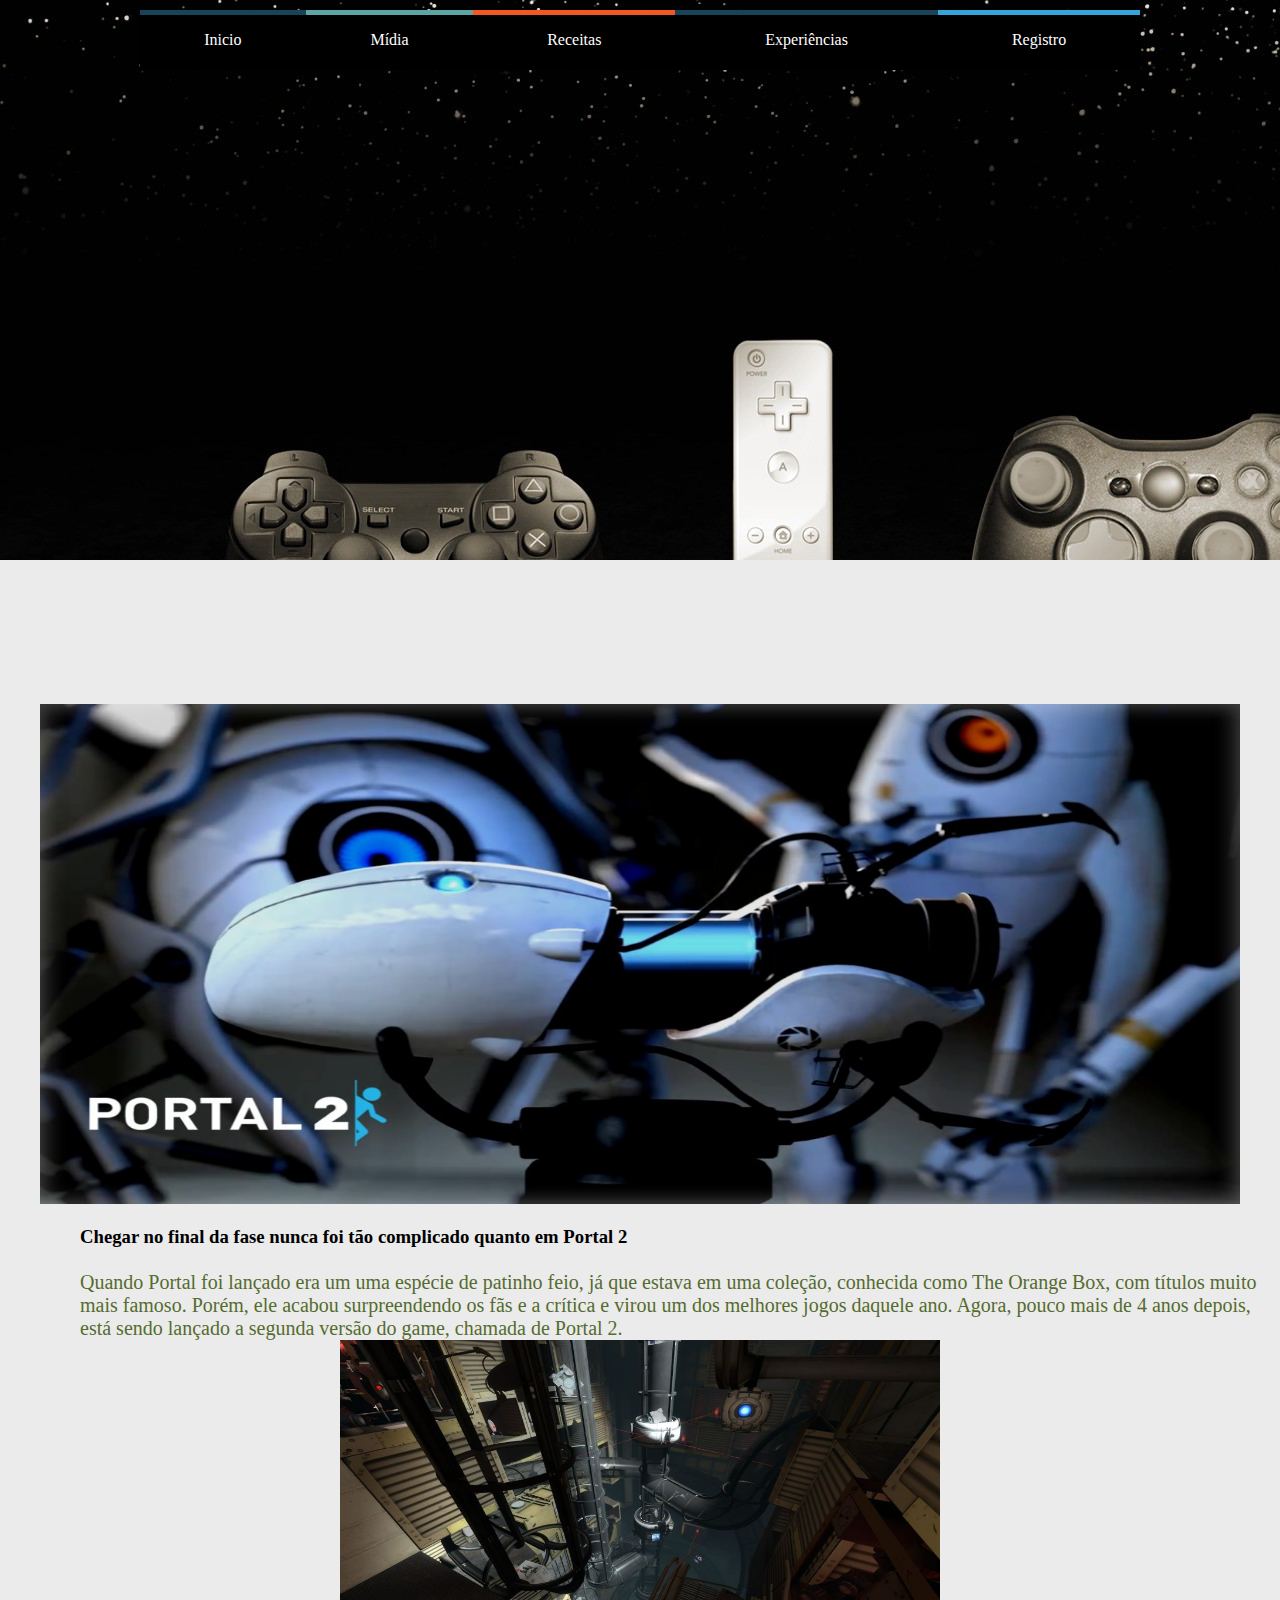
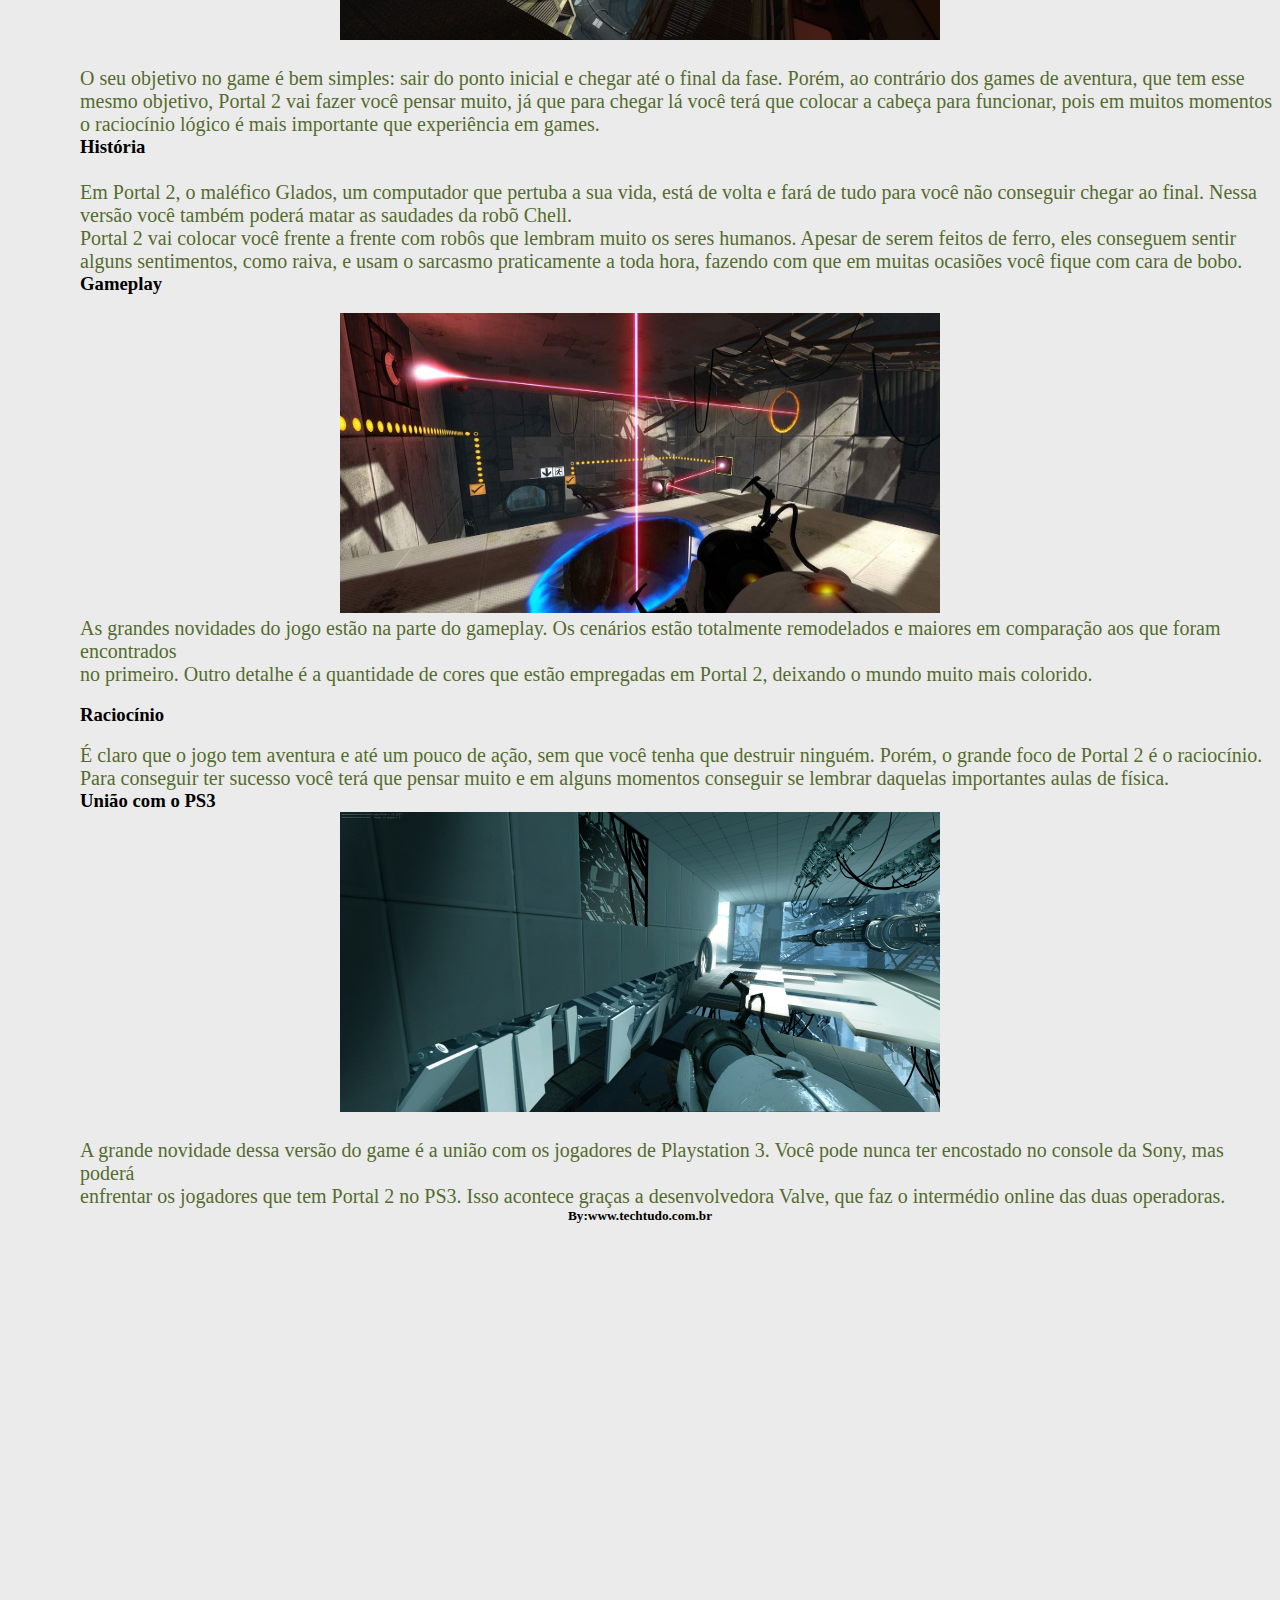
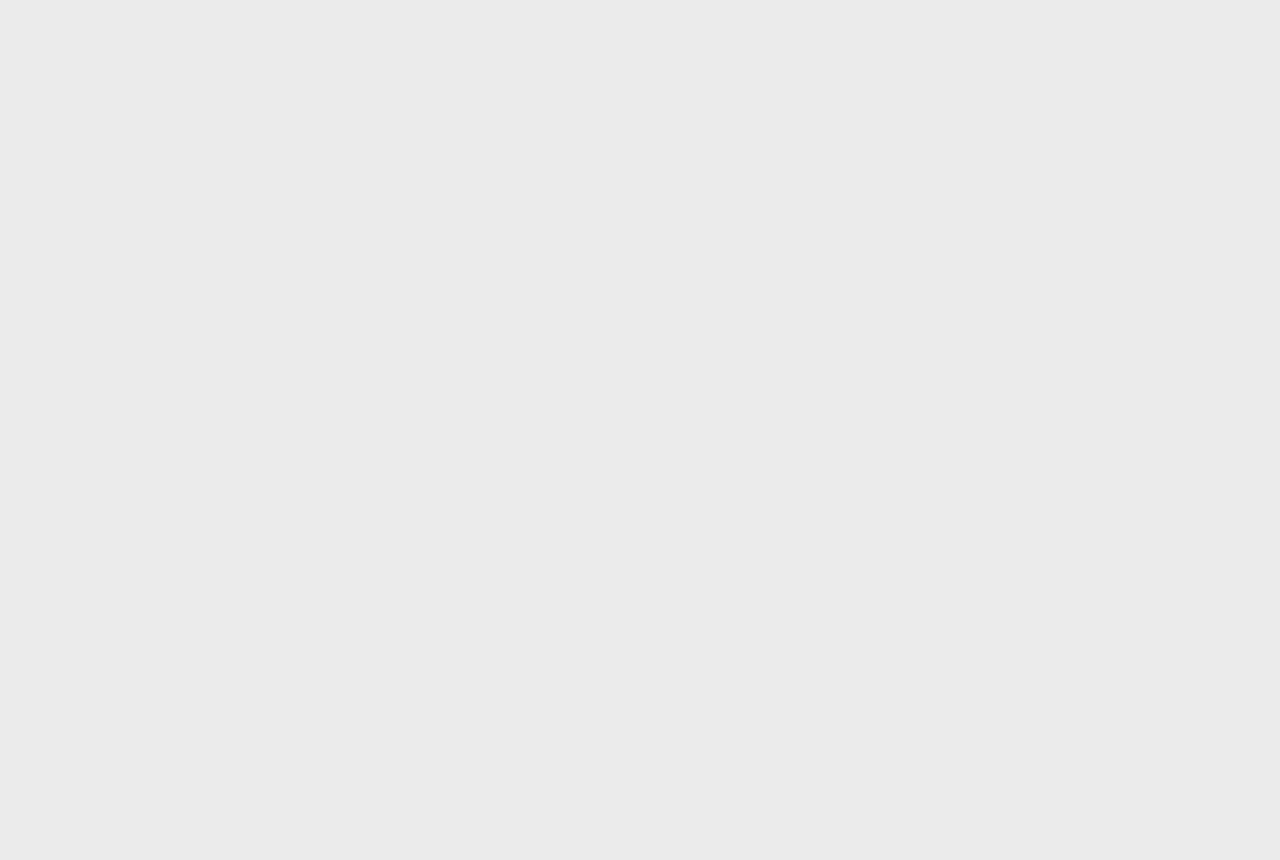
<file: HTML/jogos.html>
<!DOCTYPE html>
<html>
<head>
	<meta charset="utf-8">
	<link rel="stylesheet" type="text/css" href="../pagina-global.css"/>
	<link rel="stylesheet" type="text/css" href="../fonts.css">
	<title>Pagina Geral</title>
</head>
<body>
	<div id="banner_central">
		<img src="../imagens/gamer.jpg">
	</div>

	<header>     <!-- Codigo do Menu Top,Assim ele repete nas paginas-->
		<nav>
			<ul>
				<li><a href="../index.html"><span class="primeiro"><i class="icon icon-switch"></i></span>Inicio</a></li>
				<li><a href="#"><span class="segundo"><i class="icon icon-film"></i></span>Mídia</a>
					<ul>
						<li><a href="musicas.html">Músicas</a></li>
						<li><a href="filmes.html">Filmes</a></li>
						<li><a href="jogos.html">Jogos</a></li>
						<li><a href="exercicios.html">Exercícios</a></li>
						<li><a href="decoracao.html">Decoração</a></li>
					</ul>
				</li>
				<li><a href="receitas.html"><span class="terceiro"><i class="icon icon-cake"></i></span>Receitas</a></li>
				<li><a href="experiencias.html"><span class="quarto"><i class="icon icon-lockedheart"></i></span>Experiências</a></li>
				<li><a href="formulario.html"><span class="quinto"><i class="icon icon-chat"></i></span>Registro</a></li>
			</ul>
		</nav> 
	</header>

	<div id="Conteudo">

		<figure><br><br><br><br><br><br><br><br>
		<img src="../imagens/portal2.png"/>    <!-- imagem pra teste-->
		</figure><br>


		<h3>Chegar no final da fase nunca foi tão complicado quanto em Portal 2</h3>

		<p><br>
		Quando Portal foi lançado era um uma espécie de patinho feio, já que estava em uma coleção, conhecida como The Orange Box, com títulos muito<br>
		mais famoso. Porém, ele acabou surpreendendo os fãs e a crítica e virou um dos melhores jogos daquele ano. Agora, pouco mais de 4 anos depois,<br>
		está sendo lançado a segunda versão do game, chamada de Portal 2.<br>
		  </p>

		<img width="600px" height="300px" src="../imagens/portal2.1.jpg"/><br>
		<p><br>
		O seu objetivo no game é bem simples: sair do ponto inicial e chegar até o final da fase. Porém, ao contrário dos games de aventura, que tem esse<br>
		mesmo objetivo, Portal 2 vai fazer você pensar muito, já que para chegar lá você terá que colocar a cabeça para funcionar, pois em muitos momentos<br>
		o raciocínio lógico é mais importante que experiência em games.<br>
		</p>

		<h3>História</h3>

		<p><br>
		Em Portal 2, o maléfico Glados, um computador que pertuba a sua vida, está de volta e fará de tudo para você não conseguir chegar ao final. Nessa<br> versão você também poderá matar as saudades da robõ Chell.<br>
		Portal 2 vai colocar você frente a frente com robôs que lembram muito os seres humanos. Apesar de serem feitos de ferro, eles conseguem sentir <br>
		alguns sentimentos, como raiva, e usam o sarcasmo praticamente a toda hora, fazendo com que em muitas ocasiões você fique com cara de bobo.<br>
		</p>

		<h3>Gameplay</h3><br>

		<img width="600px" height="300px" src="../imagens/portal2.2.jpg"/><br>

		<p>
		As grandes novidades do jogo estão na parte do gameplay. Os cenários estão totalmente remodelados e maiores em comparação aos que foram encontrados<br>
		no primeiro. Outro detalhe é a quantidade de cores que estão empregadas em Portal 2, deixando o mundo muito mais colorido.<br>	
		</p><br>

		<h3>Raciocínio</h3><br>

		<p>
		É claro que o jogo tem aventura e até um pouco de ação, sem que você tenha que destruir ninguém. Porém, o grande foco de Portal 2 é o raciocínio.<br>
		Para conseguir ter sucesso você terá que pensar muito e em alguns momentos conseguir se lembrar daquelas importantes aulas de física.<br>	
		</p>

		<h3>União com o PS3</h3>

		<img width="600px" height="300px" src="../imagens/portal2.3.jpg"/><br>

		<p><br>
		A grande novidade dessa versão do game é a união com os jogadores de Playstation 3. Você pode nunca ter encostado no console da Sony, mas poderá<br> enfrentar os jogadores que tem Portal 2 no PS3. Isso acontece graças a desenvolvedora Valve, que faz o intermédio online das duas operadoras.<br>	
		</p>

		<h5>By:www.techtudo.com.br</h5>

	</div>
</div>
</body>
</html>
</file>
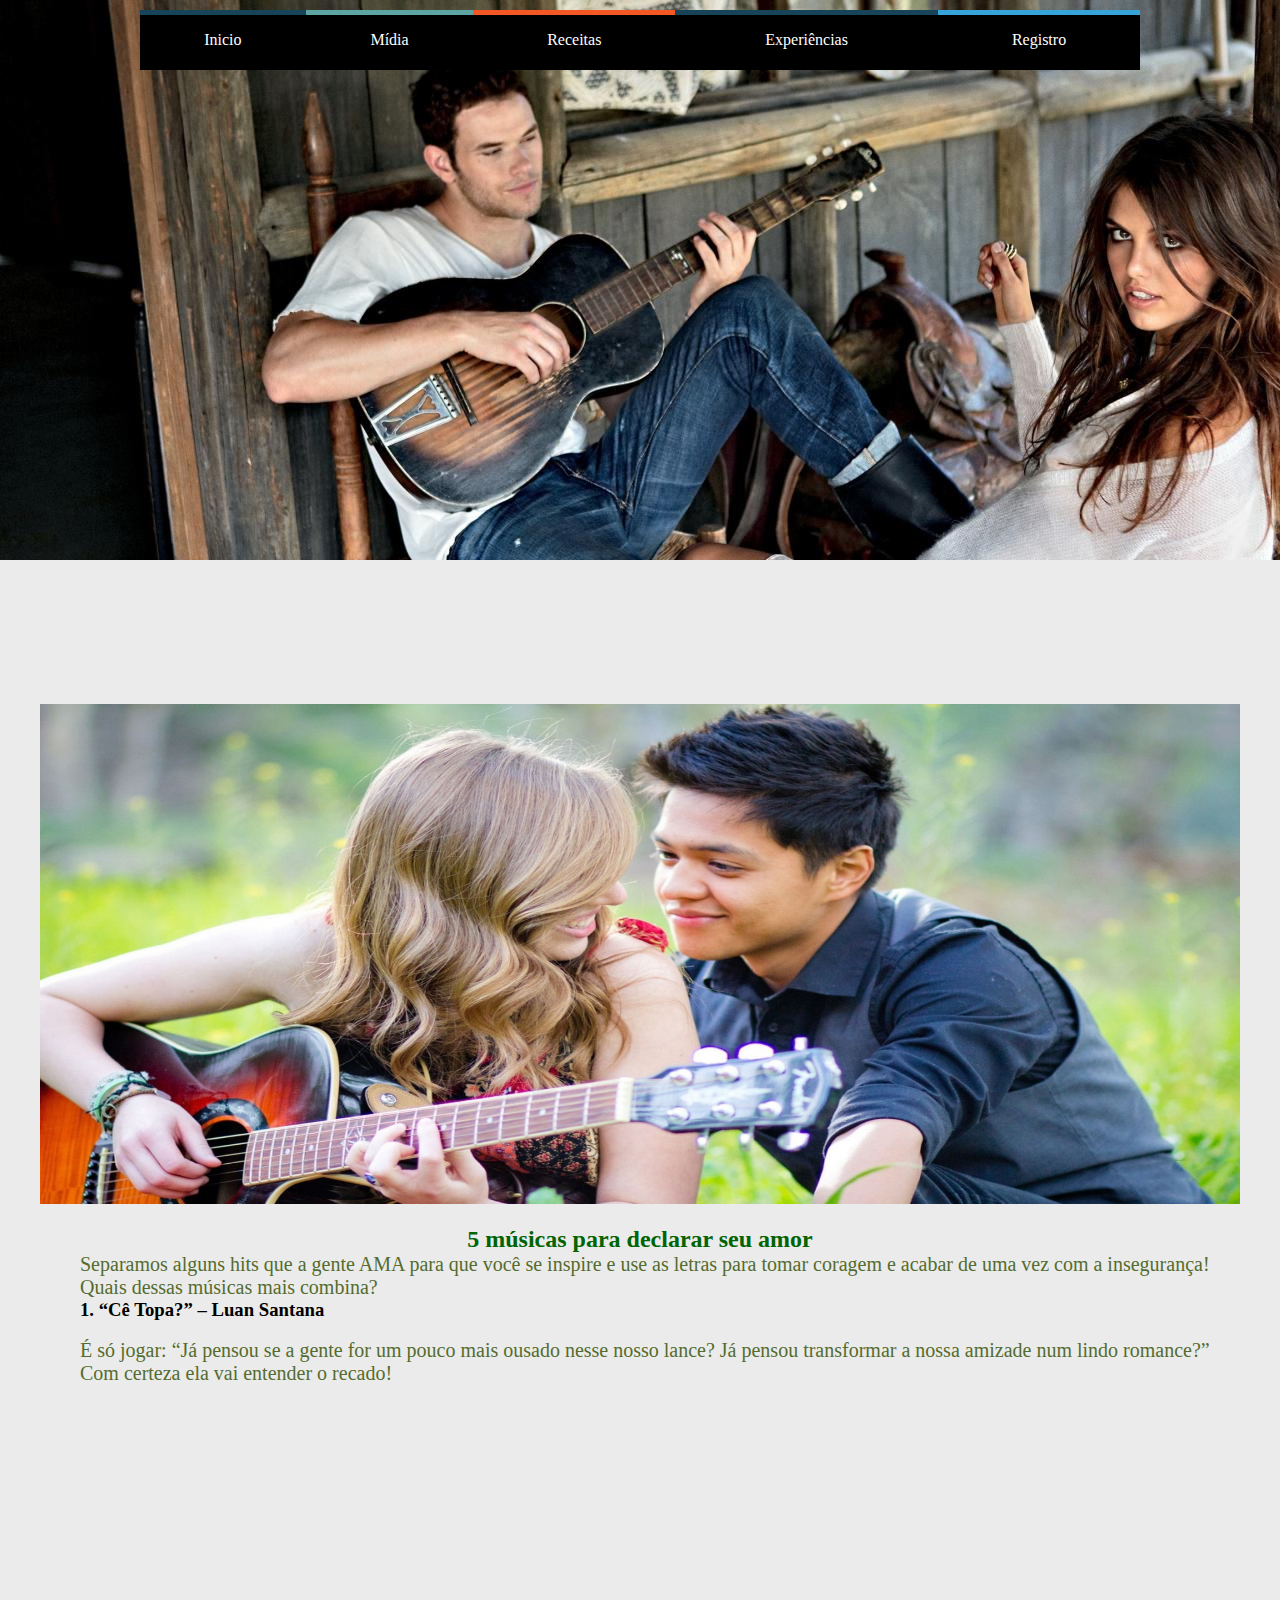
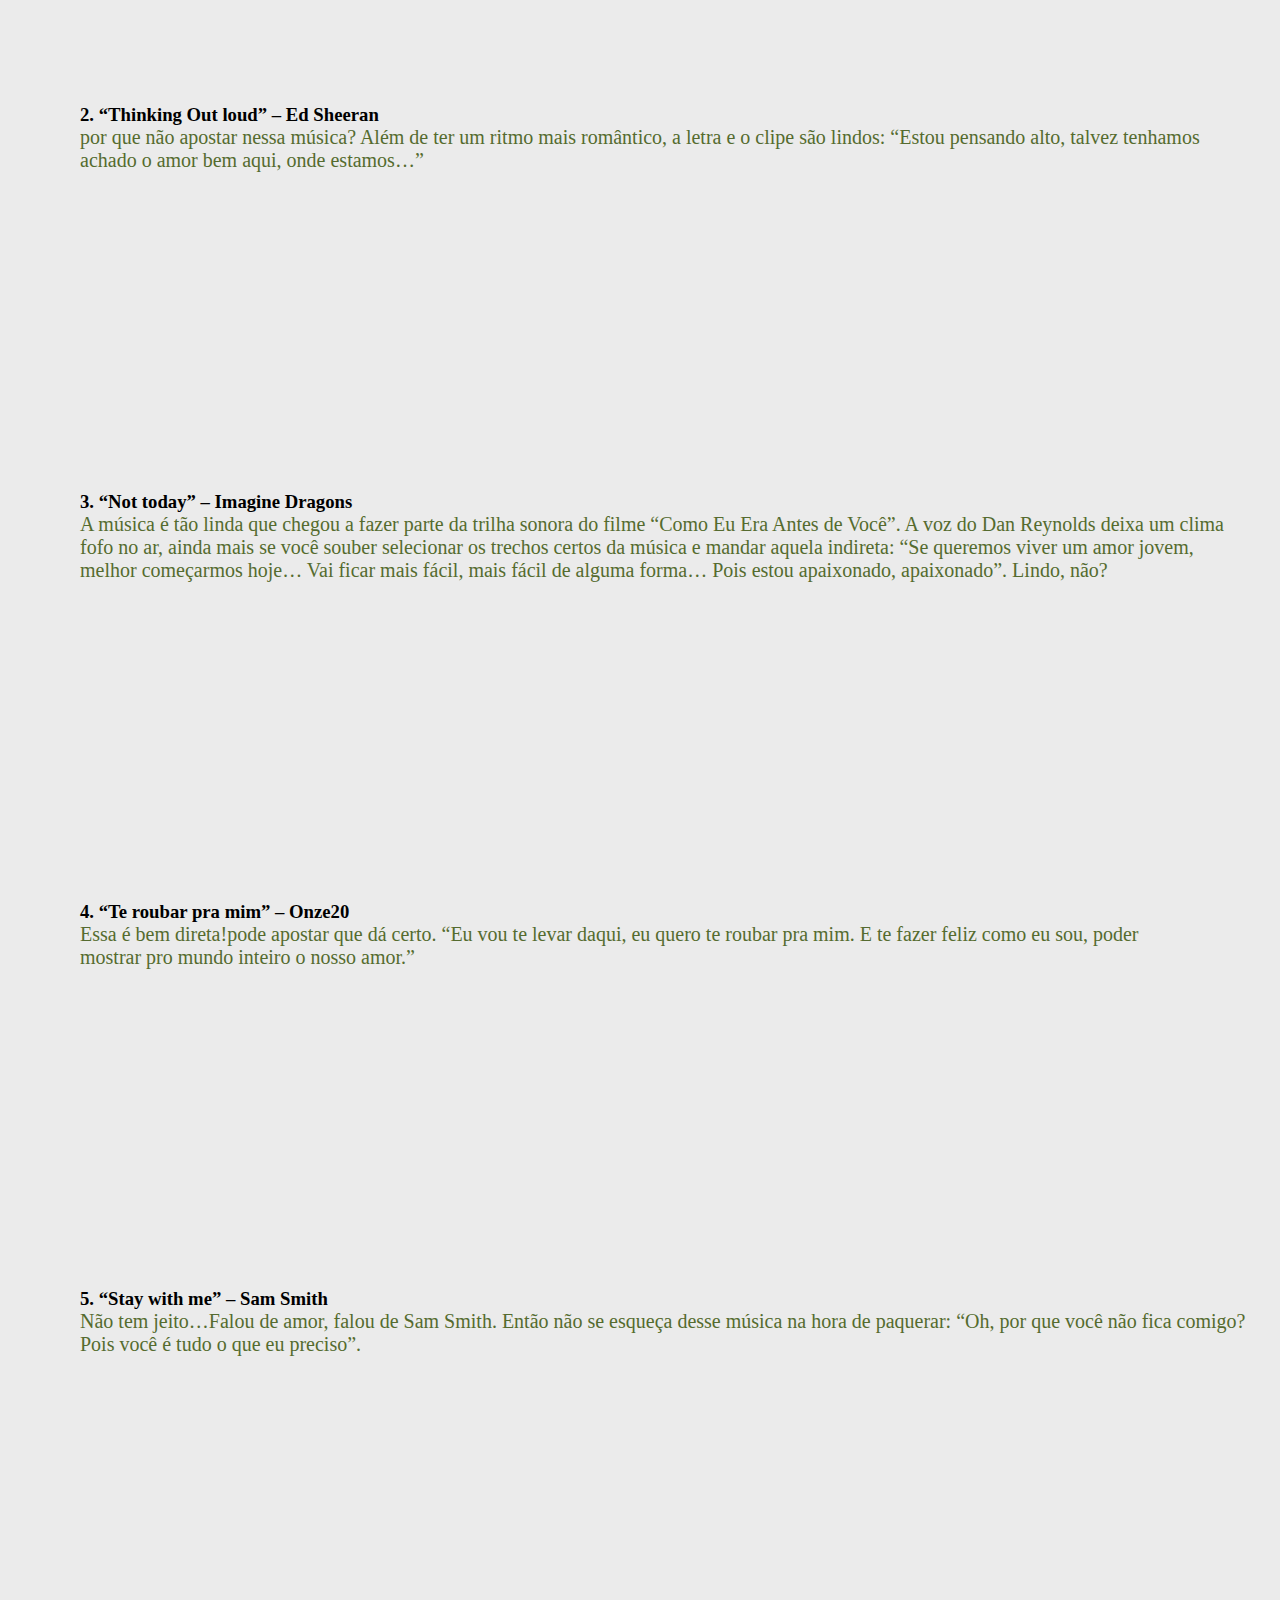
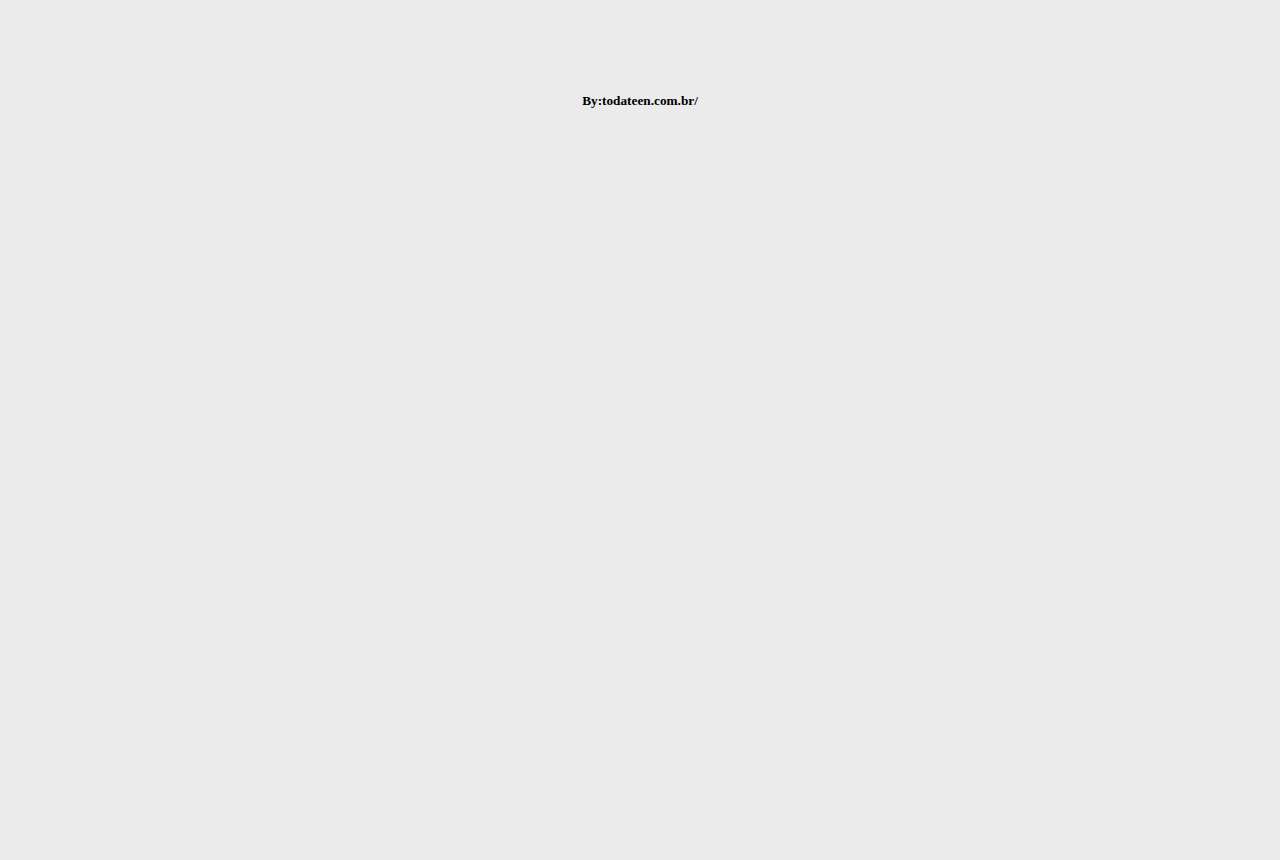
<file: HTML/musicas.html>
<!DOCTYPE html>
<html>
<head>
	<meta charset="utf-8">
	<link rel="stylesheet" type="text/css" href="../pagina-global.css"/>
	<link rel="stylesheet" type="text/css" href="../fonts.css">
	<title>Pagina Geral</title>
</head>
<body>
	<div id="banner_central">
		<img src="../imagens/music.jpg">
	</div>

	<header>     <!-- Codigo do Menu Top,Assim ele repete nas paginas-->
		<nav>
			<ul>
				<li><a href="../index.html"><span class="primeiro"><i class="icon icon-switch"></i></span>Inicio</a></li>
				<li><a href="#"><span class="segundo"><i class="icon icon-film"></i></span>Mídia</a>
					<ul>
						<li><a href="musicas.html">Músicas</a></li>
						<li><a href="filmes.html">Filmes</a></li>
						<li><a href="jogos.html">Jogos</a></li>
						<li><a href="exercicios.html">Exercícios</a></li>
						<li><a href="decoracao.html">Decoração</a></li>
					</ul>
				</li>
				<li><a href="receitas.html"><span class="terceiro"><i class="icon icon-cake"></i></span>Receitas</a></li>
				<li><a href="experiencias.html"><span class="quarto"><i class="icon icon-lockedheart"></i></span>Experiências</a></li>
				<li><a href="formulario.html"><span class="quinto"><i class="icon icon-chat"></i></span>Registro</a></li>
			</ul>
		</nav> 
	</header>

	<div id="Conteudo">

		<figure><br><br><br><br><br><br><br><br>
		<img src="../imagens/musica1.jpg"/>    <!-- imagem pra teste-->
		</figure><br>

		<h2>5 músicas para declarar seu amor</h2>

		<p>
		Separamos alguns hits que a gente AMA para que você se inspire e use as letras para tomar coragem e acabar de uma vez com a insegurança!<br>
		Quais dessas músicas mais combina?<br>
		</p>

		<h3>1. “Cê Topa?” – Luan Santana</h3><br>
		<p>
		É só jogar:  “Já pensou se a gente for um pouco mais ousado nesse nosso lance? Já pensou transformar a nossa amizade num lindo romance?”<br>
		Com certeza ela vai entender o recado!</p>
		<iframe width="560" height="315" src="https://www.youtube.com/embed/QcZNV0HVo9Y" frameborder="0" allowfullscreen></iframe>

		<h3>2. “Thinking Out loud” – Ed Sheeran</h3>
		<p>
		por que não apostar nessa música? Além de ter um ritmo mais romântico, a letra e o clipe são lindos: “Estou pensando alto, talvez tenhamos<br>
		achado o amor bem aqui, onde estamos…”<br>	
		</p>
		<iframe width="560" height="315" src="https://www.youtube.com/embed/lp-EO5I60KA" frameborder="0" allowfullscreen></iframe>

		<h3>3. “Not today” – Imagine Dragons</h3>
		<p>
		A música é tão linda que chegou a fazer parte da trilha sonora do filme “Como Eu Era Antes de Você”. A voz do Dan Reynolds deixa um clima <br>
		fofo no ar, ainda mais se você souber selecionar os trechos certos da música e mandar aquela indireta: “Se queremos viver um amor jovem,<br>
		melhor começarmos hoje… Vai ficar mais fácil, mais fácil de alguma forma… Pois estou apaixonado, apaixonado”. Lindo, não?<br>	
		</p>
		<iframe width="560" height="315" src="https://www.youtube.com/embed/LNJnQtwbzmM" frameborder="0" allowfullscreen></iframe>

		<h3>4. “Te roubar pra mim” – Onze20</h3>
		<p>
		Essa é bem direta!pode apostar que dá certo. “Eu vou te levar daqui, eu quero te roubar pra mim. E te fazer feliz como eu sou, poder<br>
		mostrar pro mundo inteiro o nosso amor.”<br>	
		</p>
		<iframe width="560" height="315" src="https://www.youtube.com/embed/UwqcxcgVhrM" frameborder="0" allowfullscreen></iframe>

		<h3>5. “Stay with me” – Sam Smith</h3>
		<p>
		Não tem jeito…Falou de amor, falou de Sam Smith. Então não se esqueça desse música na hora de paquerar: “Oh, por que você não fica comigo?<br>
		Pois você é tudo o que eu preciso”.	<br>
		</p>
		<iframe width="560" height="315" src="https://www.youtube.com/embed/pB-5XG-DbAA" frameborder="0" allowfullscreen></iframe><br>

		<br><h5>By:todateen.com.br/</h5>



	</div>
</div>
</body>
</html>
</file>
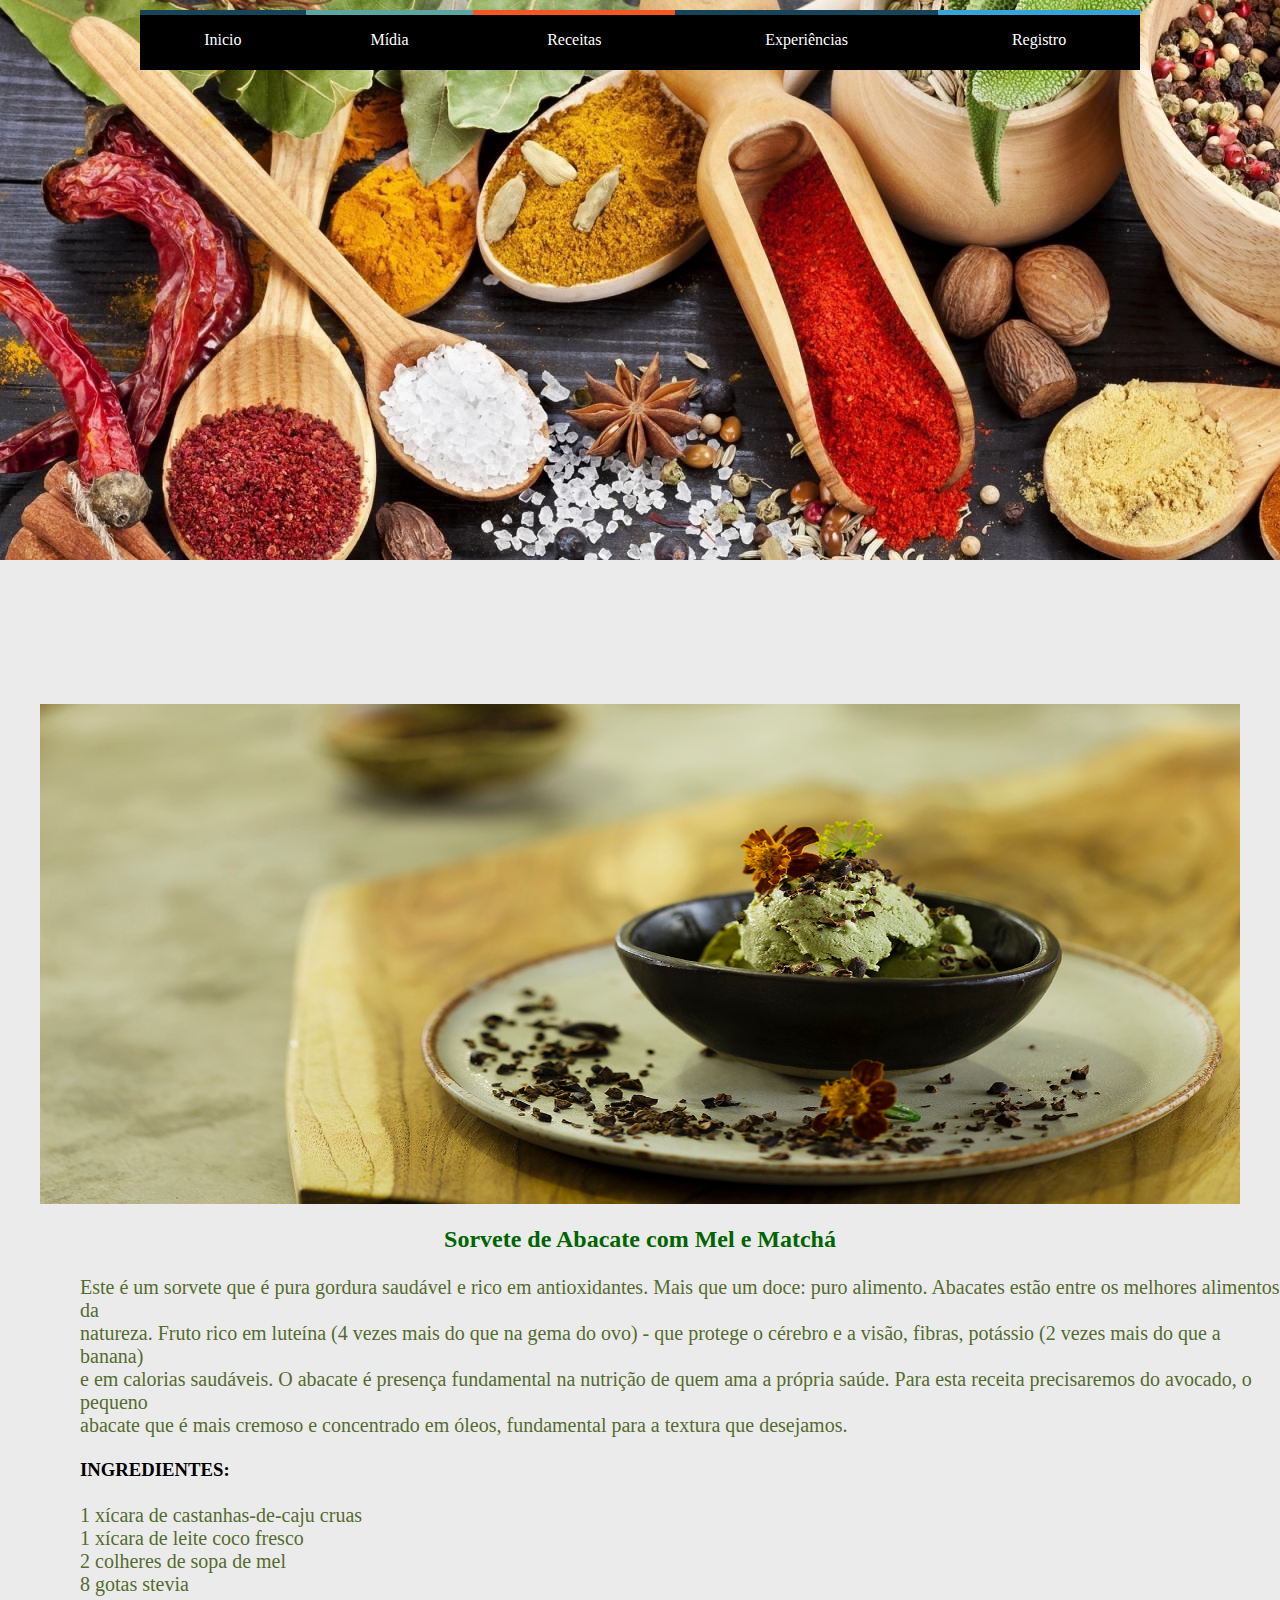
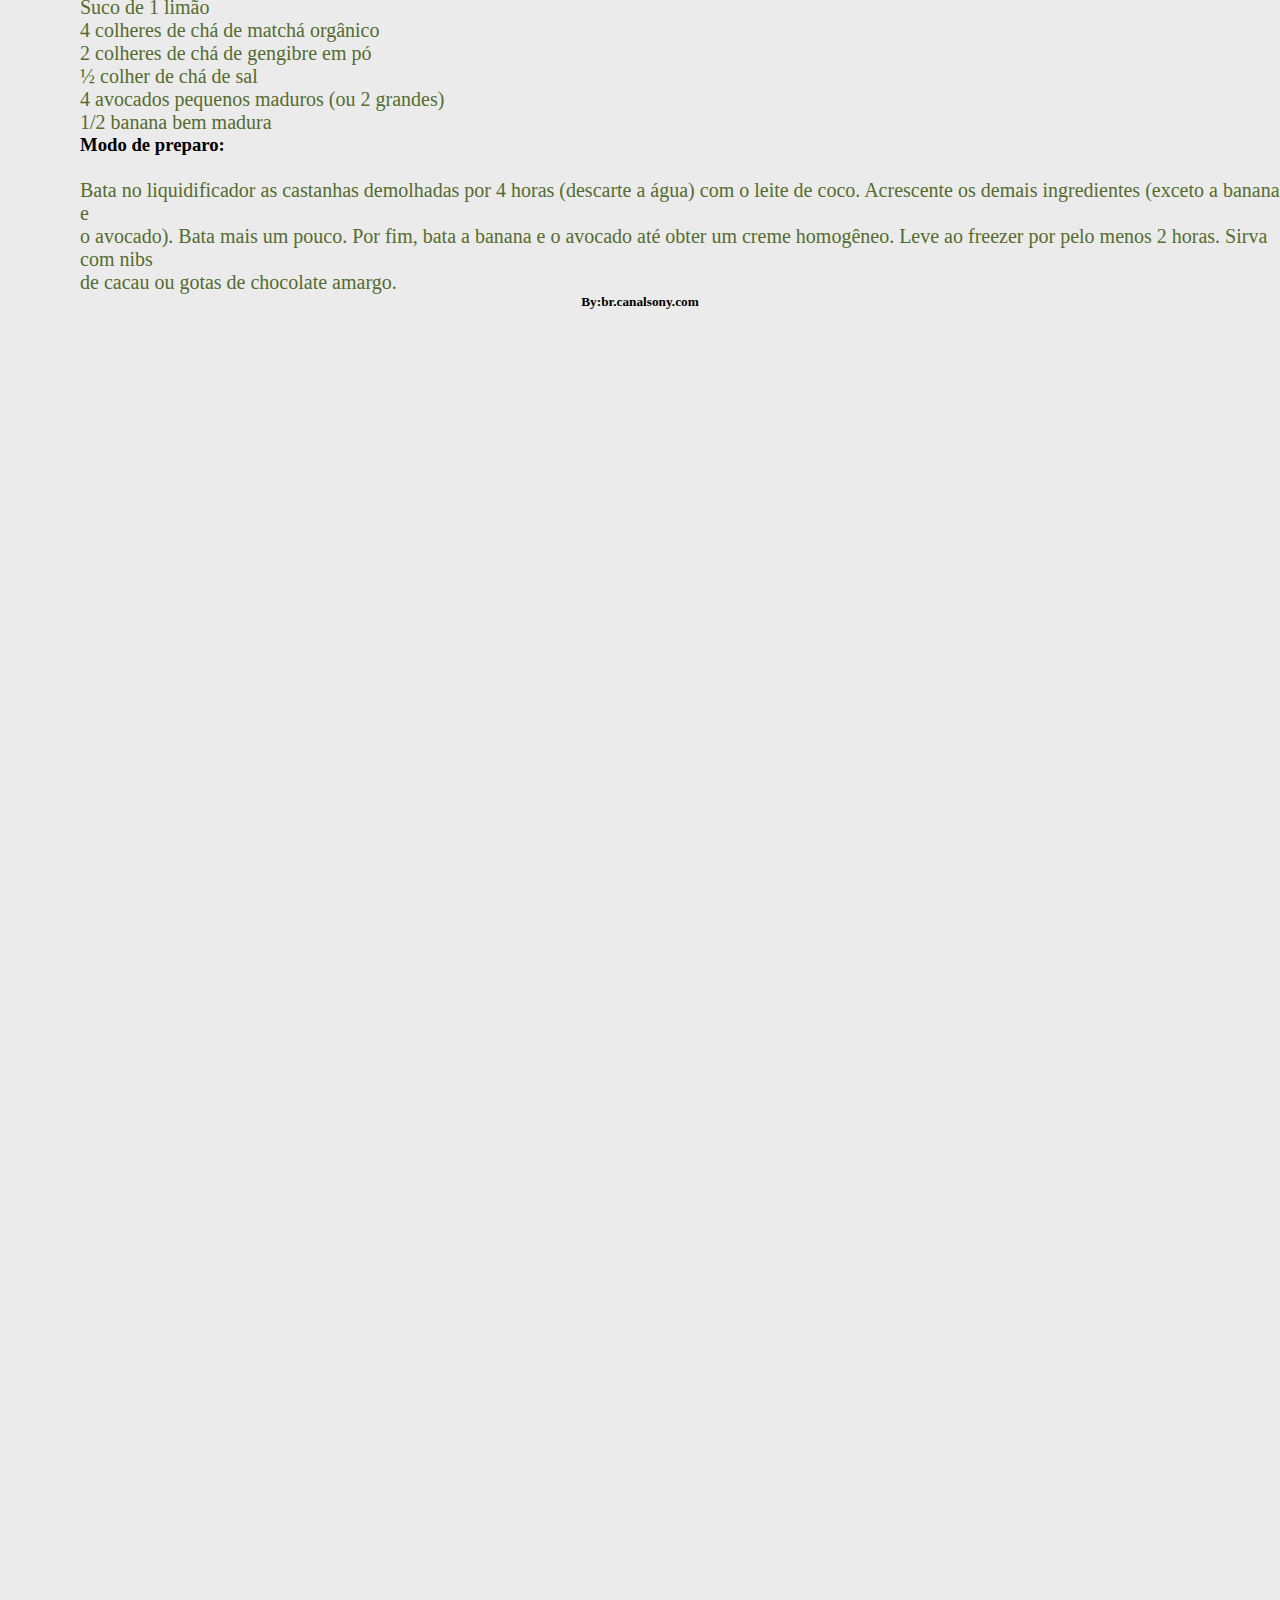
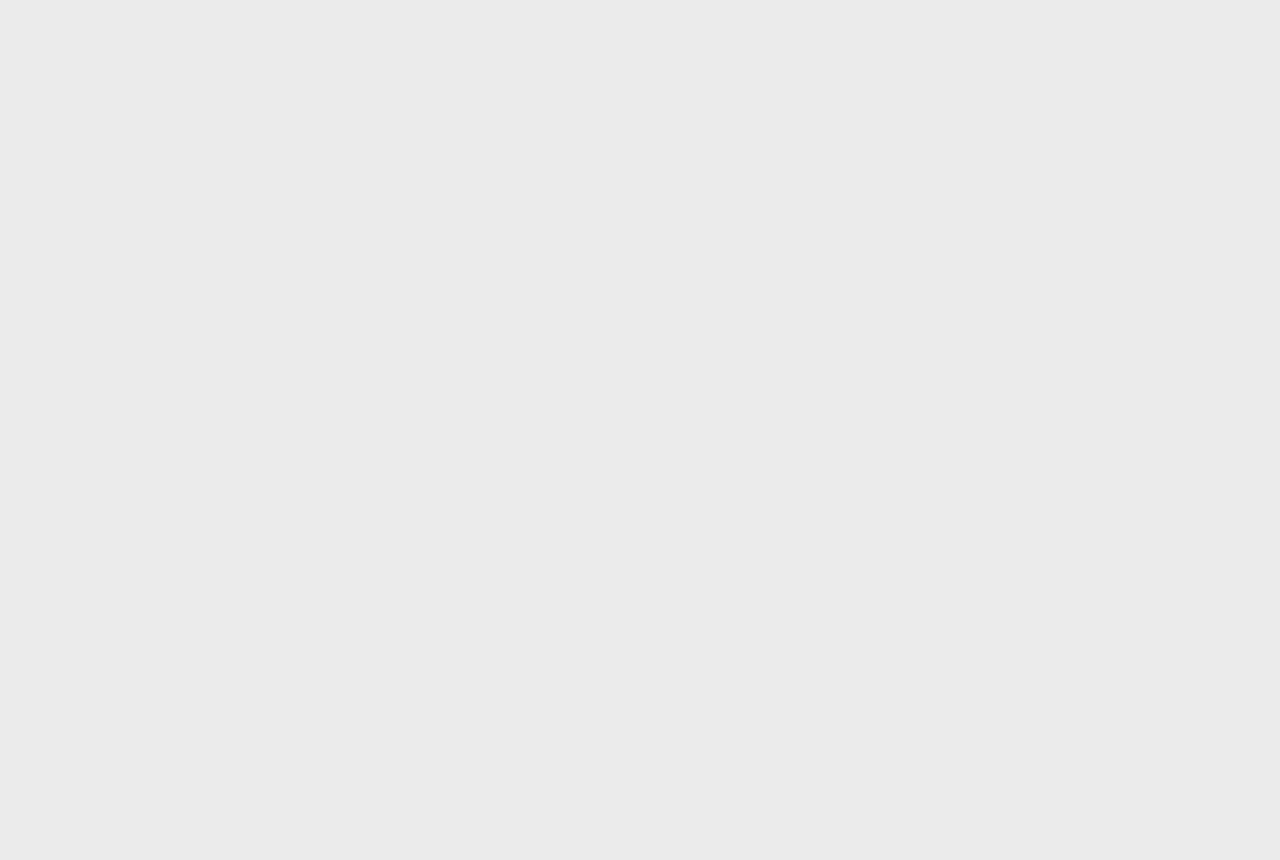
<file: HTML/receitas.html>
<!DOCTYPE html>
<html>
<head>
	<meta charset="utf-8">
	<link rel="stylesheet" type="text/css" href="../pagina-global.css"/>
	<link rel="stylesheet" type="text/css" href="../fonts.css">
	<title>Pagina Geral</title>
</head>
<body>
	<div id="banner_central">
		<img src="../imagens/chefecozinha.jpg">
	</div>

	<header>     <!-- Codigo do Menu Top,Assim ele repete nas paginas-->
		<nav>
			<ul>
				<li><a href="../index.html"><span class="primeiro"><i class="icon icon-switch"></i></span>Inicio</a></li>
				<li><a href="#"><span class="segundo"><i class="icon icon-film"></i></span>Mídia</a>
					<ul>
						<li><a href="musicas.html">Músicas</a></li>
						<li><a href="filmes.html">Filmes</a></li>
						<li><a href="jogos.html">Jogos</a></li>
						<li><a href="exercicios.html">Exercícios</a></li>
						<li><a href="decoracao.html">Decoração</a></li>
					</ul>
				</li>
				<li><a href="receitas.html"><span class="terceiro"><i class="icon icon-cake"></i></span>Receitas</a></li>
				<li><a href="experiencias.html"><span class="quarto"><i class="icon icon-lockedheart"></i></span>Experiências</a></li>
				<li><a href="formulario.html"><span class="quinto"><i class="icon icon-chat"></i></span>Registro</a></li>
			</ul>
		</nav> 
	</header>

	<div id="Conteudo">

		<figure><br><br><br><br><br><br><br><br>
		<img src="../imagens/sorvetedeabacate.jpg"/>    <!-- imagem pra teste-->
		</figure><br>



		<h2>Sorvete de Abacate com Mel e Matchá</h2>
		<p><br>
		Este é um sorvete que é pura gordura saudável e rico em antioxidantes. Mais que um doce: puro alimento. Abacates estão entre os melhores alimentos da <br> 	natureza. Fruto rico em luteína (4 vezes mais do que na gema do ovo) - que protege o cérebro e a visão, fibras, potássio (2 vezes mais do que a banana) <br>e em calorias saudáveis. O abacate é presença fundamental na nutrição de quem ama a própria saúde. Para esta receita precisaremos do avocado, o pequeno <br>abacate que é mais cremoso e concentrado em óleos, fundamental para a textura que desejamos. <br>
		</p>

		<h3><br>INGREDIENTES:<br></h3>

		<div class="lista">

		
 			<dt><br>1 xícara de castanhas-de-caju cruas</dt>
			<dt>1 xícara de leite coco fresco</dt>
			<dt>2 colheres de sopa de mel</dt>
			<dt>8 gotas stevia</dt>
			<dt>Suco de 1 limão</dt>
			<dt>4 colheres de chá de matchá orgânico</dt>
			<dt>2 colheres de chá de gengibre em pó</dt>
			<dt>½ colher de chá de sal</dt>
			<dt>4 avocados pequenos maduros (ou 2 grandes)</dt>
			<dt>1/2 banana bem madura</dt>

		<h3>Modo de preparo:</h3>
		<p><br>
		Bata no liquidificador as castanhas demolhadas por 4 horas (descarte a água) com o leite de coco. Acrescente os demais ingredientes (exceto a banana e <br> o avocado). Bata mais um pouco. Por fim, bata a banana e o avocado até obter um creme homogêneo. Leve ao freezer por pelo menos 2 horas. Sirva com nibs <br>de cacau ou gotas de chocolate amargo. <br>
		</p>

		<h5> By:br.canalsony.com</h5>
 			 
		</div>
	</div>
</div>
</body>
</html>
</file>
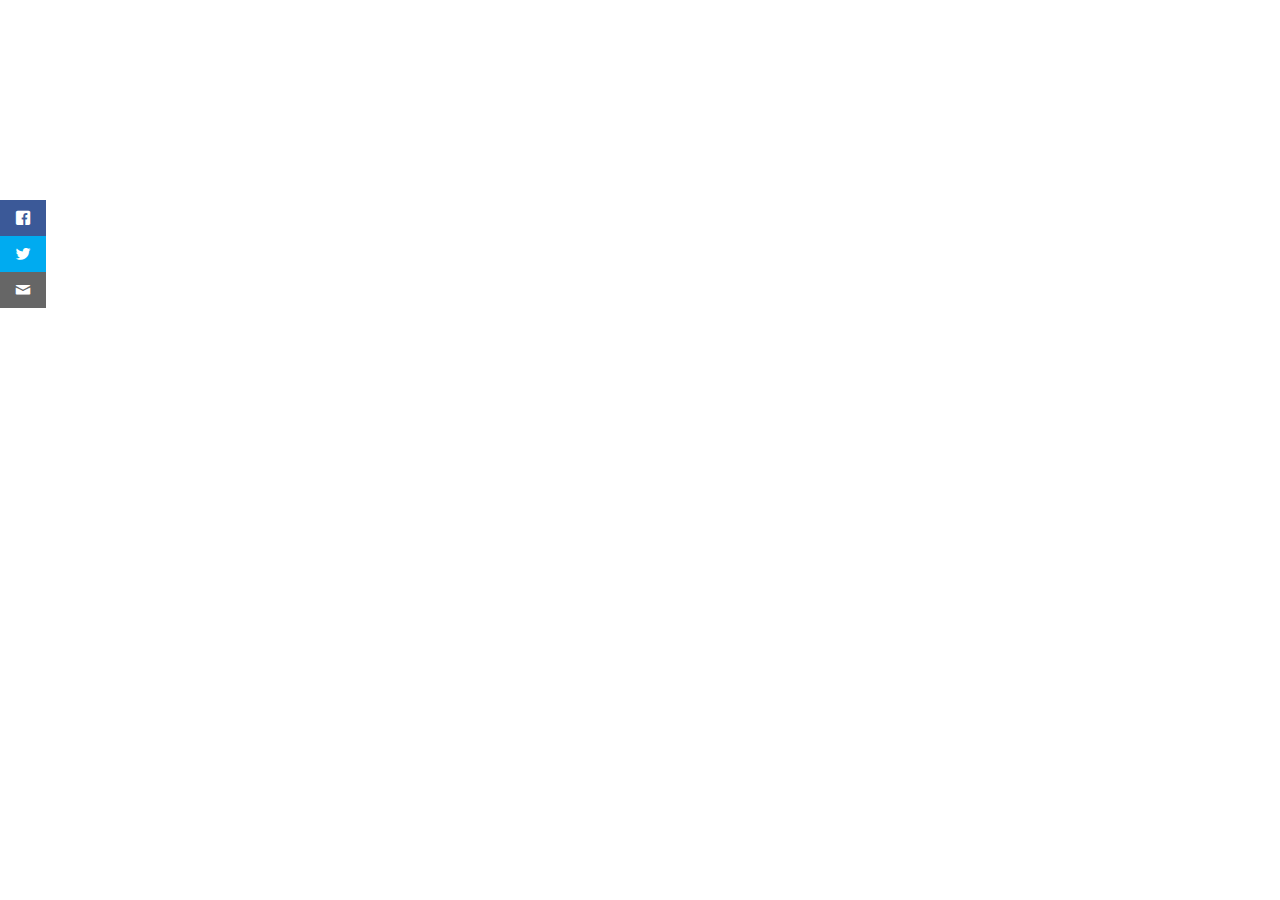
<file: redesocial/redesocial.html>
<!DOCTYPE html>
<html>
<head>
<meta charset="utf-8">
	<title></title>
	<link rel="stylesheet" type="text/css" href="../redesocial/redesocial.css">
	<link rel="stylesheet" type="text/css" href="../redesocial/style.css">
</head>
<body>

	<div class="social">
		<ul>
			<li><a href="https://www.facebook.com/Cuidabemmdela/" target="_blank" class="icon-facebook"></a></li>
			<li><a href="https://twitter.com/Cuida_bemdela" target="_blank" class="icon-twitter"></a></li>
			<li><a href="mailto:atendimento@cuidabemdela.com.br" target="_blank" class="icon-mail"></a></li>
		</ul>
			

</body>
</html>
</file>
<file: estilos.css>
* {
	margin:0;
	padding:0;
}

html,body {
	height: 100%;
	width:100%;
	padding: 0;
	margin: 0;
	position: absolute;
}
.object{
	height: 100%;
	width: 100%;
	background-size: cover;
	background-attachment: fixed;
	padding: 0;
	margin: 0;
	display: table;
	color: #eee;
}
h1{
	margin: 0;
	font-family: sans-serif;
	font-size:  58px;
	text-align: center;
	display: table-cell;
	vertical-align: middle;
}
.one {
	background-image: url('imagens/1.jpg');
}
.two {
	background-image: url('imagens/2.jpg');
}
.three {
	background-image: url('imagens/3.jpg');
}
.small {
	height: 40%;
	color: #333;
}


/* CSS do Menu */

body header {
	margin-top:0px;
    width: 100%;
    overflow: hidden;
    height: 150px;
    position: fixed;
}

header nav {
    top:-20px;
    position: absolute;
    left:0;
    right:0;
	margin:20px auto;
	max-width:1000px;
	width:90%;
}

header nav ul {
	list-style:none;      							  /*tiramos os pontos das listas ordenadas*/
	z-index: 2000;
}

header nav > ul {                   						  /*Aqui usamos ">" para espesificar a lista ordenada que vou estilizar*/
	display:table;
	width:100%;
	background:#000;
	position:relative;
}

header nav > ul li {                     
	display:table-cell;   							 /*deixa um elemento do lado do outro no topo*/
}


header nav > ul > li:hover > ul { 							  /*Sub-menu*/
	display:block;
	height:100%;
}

header nav > ul > li > ul {                    			   /*Sub-menu*/
	display:block;
	position:absolute;
	background:#000;
	left:0;
	right:0;                                     /* Codigo css de Transicao*/
	overflow:hidden;
	height:0%;
	-webkit-transition: all .3s ease;
	-moz-transition: all .3s ease;
	-ms-transition: all .3s ease;
	-o-transition: all .3s ease;
	transition: all .3s ease;
}

header nav > ul li a {
	color:#fff;
	display:block;
	line-height:20px;
	padding:20px;
	position: relative;
	text-align:center;
	text-decoration:none;
	-webkit-transition: all .3s ease;            /* Codigo css de Transicao*/         
	-moz-transition: all .3s ease;
	-ms-transition: all .3s ease;
	-o-transition: all .3s ease;
	transition: all .3s ease;
}

header nav > ul > li > ul > li a:hover {
	background:#5da5a2;
}

header nav > ul > li > a span {
	background:#174459;
	display:block;
	height:100%;
	width:100%;                                 /* Codigo css de Transicao*/
	left:0;
	position:absolute;
	top:-55px;
	-webkit-transition: all .3s ease;
	-moz-transition: all .3s ease;
	-ms-transition: all .3s ease;
	-o-transition: all .3s ease;
	transition: all .3s ease;
}

header nav > ul > li > a span .icon {
	display:block;
	line-height:60px;                        /*Centralizar os icones*/
}

header nav > ul > li > a:hover > span {
	top:0;                                  /* com a funcao de quando ao passar o mouse o icone aparece*/
}


header nav ul li a .primero {                       /*Cores das opcoes*/
	background:#0e5061;
}

header nav ul li a .segundo {
	background:#5da5a2;
}

header nav ul li a .terceiro {
	background:#f25724;
}

header nav ul li a .quarto {
	background:#174459;
}

header nav ul li a .quinto {
	background:#37a4d9;
}
</file>
<file: fonts.css>
@font-face {
  font-family: 'icomoon';
  src:  url('fonts/icomoon.eot?iwcurv');
  src:  url('fonts/icomoon.eot?iwcurv#iefix') format('embedded-opentype'),
    url('fonts/icomoon.ttf?iwcurv') format('truetype'),
    url('fonts/icomoon.woff?iwcurv') format('woff'),
    url('fonts/icomoon.svg?iwcurv#icomoon') format('svg');
  font-weight: normal;
  font-style: normal;
}

[class^="icon-"], [class*=" icon-"] {
  /* use !important to prevent issues with browser extensions that change fonts */
  font-family: 'icomoon' !important;
  speak: none;
  font-style: normal;
  font-weight: normal;
  font-variant: normal;
  text-transform: none;
  line-height: 1;

  /* Better Font Rendering =========== */
  -webkit-font-smoothing: antialiased;
  -moz-osx-font-smoothing: grayscale;
}

.icon-film:before {
  content: "\e900";
}
.icon-cake:before {
  content: "\e901";
}
.icon-lamp:before {
  content: "\e902";
}
.icon-chat:before {
  content: "\e903";
}
.icon-lockedheart:before {
  content: "\e904";
}
.icon-switch:before {
  content: "\e905";
}
</file>
<file: redesocial/redesocial.css>
* {
	margin: 0;
	padding: 0;
	-webkit-box-sizing:border-box;
	-moz-box-sizing:border-box;
	box-sizing: border-box;
}

.social {
	position: fixed;
	left: 0;
	top: 200px;
	z-index: 2000;
}

.social ul {
	list-style: none;
}

.social ul li a{
	display:inline-block;
	color: #fff;
	background: #000;
	padding: 10px 15px;
	text-decoration: none;
	-webkit-transition:all 500ms ease;
	-o-transition:all 500ms ease;
	transition: all 500ms ease;
}

.social ul li .icon-facebook {background: #3b5998;}
.social ul li .icon-twitter {background: #00abf0 ;}
.social ul li .icon-mail {background: #666666 ;}

.social ul li a:hover{
	padding: 10px 30px;
	background: #000;
}
</file>
<file: redesocial/style.css>
@font-face {
  font-family: 'icomoon';
  src:  url('fonts/icomoon.eot?b5zj83');
  src:  url('fonts/icomoon.eot?b5zj83#iefix') format('embedded-opentype'),
    url('fonts/icomoon.ttf?b5zj83') format('truetype'),
    url('fonts/icomoon.woff?b5zj83') format('woff'),
    url('fonts/icomoon.svg?b5zj83#icomoon') format('svg');
  font-weight: normal;
  font-style: normal;
}

[class^="icon-"], [class*=" icon-"] {
  /* use !important to prevent issues with browser extensions that change fonts */
  font-family: 'icomoon' !important;
  speak: none;
  font-style: normal;
  font-weight: normal;
  font-variant: normal;
  text-transform: none;
  line-height: 1;

  /* Better Font Rendering =========== */
  -webkit-font-smoothing: antialiased;
  -moz-osx-font-smoothing: grayscale;
}

.icon-add-to-list:before {
  content: "\e98c";
}
.icon-classic-computer:before {
  content: "\e98d";
}
.icon-controller-fast-backward:before {
  content: "\e98e";
}
.icon-creative-commons-attribution:before {
  content: "\e98f";
}
.icon-creative-commons-noderivs:before {
  content: "\e990";
}
.icon-creative-commons-noncommercial-eu:before {
  content: "\e991";
}
.icon-creative-commons-noncommercial-us:before {
  content: "\e992";
}
.icon-creative-commons-public-domain:before {
  content: "\e993";
}
.icon-creative-commons-remix:before {
  content: "\e994";
}
.icon-creative-commons-share:before {
  content: "\e995";
}
.icon-creative-commons-sharealike:before {
  content: "\e996";
}
.icon-creative-commons:before {
  content: "\e997";
}
.icon-document-landscape:before {
  content: "\e998";
}
.icon-remove-user:before {
  content: "\e999";
}
.icon-warning:before {
  content: "\e99a";
}
.icon-arrow-bold-down:before {
  content: "\e99b";
}
.icon-arrow-bold-left:before {
  content: "\e99c";
}
.icon-arrow-bold-right:before {
  content: "\e99d";
}
.icon-arrow-bold-up:before {
  content: "\e99e";
}
.icon-arrow-down2:before {
  content: "\e99f";
}
.icon-arrow-left2:before {
  content: "\e9a0";
}
.icon-arrow-long-down:before {
  content: "\e9a1";
}
.icon-arrow-long-left:before {
  content: "\e9a2";
}
.icon-arrow-long-right:before {
  content: "\e9a3";
}
.icon-arrow-long-up:before {
  content: "\e9a4";
}
.icon-arrow-right2:before {
  content: "\e9a5";
}
.icon-arrow-up2:before {
  content: "\e9a6";
}
.icon-arrow-with-circle-down:before {
  content: "\e9a7";
}
.icon-arrow-with-circle-left:before {
  content: "\e9a8";
}
.icon-arrow-with-circle-right:before {
  content: "\e9a9";
}
.icon-arrow-with-circle-up:before {
  content: "\e9aa";
}
.icon-bookmark2:before {
  content: "\e9ab";
}
.icon-bookmarks:before {
  content: "\e9ac";
}
.icon-chevron-down:before {
  content: "\e9ad";
}
.icon-chevron-left:before {
  content: "\e9ae";
}
.icon-chevron-right:before {
  content: "\e9af";
}
.icon-chevron-small-down:before {
  content: "\e9b0";
}
.icon-chevron-small-left:before {
  content: "\e9b1";
}
.icon-chevron-small-right:before {
  content: "\e9b2";
}
.icon-chevron-small-up:before {
  content: "\e9b3";
}
.icon-chevron-thin-down:before {
  content: "\e9b4";
}
.icon-chevron-thin-left:before {
  content: "\e9b5";
}
.icon-chevron-thin-right:before {
  content: "\e9b6";
}
.icon-chevron-thin-up:before {
  content: "\e9b7";
}
.icon-chevron-up:before {
  content: "\e9b8";
}
.icon-chevron-with-circle-down:before {
  content: "\e9b9";
}
.icon-chevron-with-circle-left:before {
  content: "\e9ba";
}
.icon-chevron-with-circle-right:before {
  content: "\e9bb";
}
.icon-chevron-with-circle-up:before {
  content: "\e9bc";
}
.icon-cloud2:before {
  content: "\e9bd";
}
.icon-controller-fast-forward:before {
  content: "\e9be";
}
.icon-controller-jump-to-start:before {
  content: "\e9bf";
}
.icon-controller-next:before {
  content: "\e9c0";
}
.icon-controller-paus:before {
  content: "\e9c1";
}
.icon-controller-play:before {
  content: "\e9c2";
}
.icon-controller-record:before {
  content: "\e9c3";
}
.icon-controller-stop:before {
  content: "\e9c4";
}
.icon-controller-volume:before {
  content: "\e9c5";
}
.icon-dot-single:before {
  content: "\e9c6";
}
.icon-dots-three-horizontal:before {
  content: "\e9c7";
}
.icon-dots-three-vertical:before {
  content: "\e9c8";
}
.icon-dots-two-horizontal:before {
  content: "\e9c9";
}
.icon-dots-two-vertical:before {
  content: "\e9ca";
}
.icon-download2:before {
  content: "\e9cb";
}
.icon-emoji-flirt:before {
  content: "\e9cc";
}
.icon-flow-branch:before {
  content: "\e9cd";
}
.icon-flow-cascade:before {
  content: "\e9ce";
}
.icon-flow-line:before {
  content: "\e9cf";
}
.icon-flow-parallel:before {
  content: "\e9d0";
}
.icon-flow-tree:before {
  content: "\e9d1";
}
.icon-install:before {
  content: "\e9d2";
}
.icon-layers:before {
  content: "\e9d3";
}
.icon-open-book:before {
  content: "\e9d4";
}
.icon-resize-100:before {
  content: "\e9d5";
}
.icon-resize-full-screen:before {
  content: "\e9d6";
}
.icon-save:before {
  content: "\e9d7";
}
.icon-select-arrows:before {
  content: "\e9d8";
}
.icon-sound-mute:before {
  content: "\e9d9";
}
.icon-sound:before {
  content: "\e9da";
}
.icon-trash:before {
  content: "\e9db";
}
.icon-triangle-down:before {
  content: "\e9dc";
}
.icon-triangle-left:before {
  content: "\e9dd";
}
.icon-triangle-right:before {
  content: "\e9de";
}
.icon-triangle-up:before {
  content: "\e9df";
}
.icon-uninstall:before {
  content: "\e9e0";
}
.icon-upload-to-cloud:before {
  content: "\e9e1";
}
.icon-upload:before {
  content: "\e9e2";
}
.icon-add-user:before {
  content: "\e9e3";
}
.icon-address:before {
  content: "\e9e4";
}
.icon-adjust:before {
  content: "\e9e5";
}
.icon-air:before {
  content: "\e9e6";
}
.icon-aircraft-landing:before {
  content: "\e9e7";
}
.icon-aircraft-take-off:before {
  content: "\e9e8";
}
.icon-aircraft:before {
  content: "\e9e9";
}
.icon-align-bottom:before {
  content: "\e9ea";
}
.icon-align-horizontal-middle:before {
  content: "\e9eb";
}
.icon-align-left2:before {
  content: "\e9ec";
}
.icon-align-right2:before {
  content: "\e9ed";
}
.icon-align-top:before {
  content: "\e9ee";
}
.icon-align-vertical-middle:before {
  content: "\e9ef";
}
.icon-archive2:before {
  content: "\e9f0";
}
.icon-area-graph:before {
  content: "\e9f1";
}
.icon-attachment:before {
  content: "\e9f2";
}
.icon-awareness-ribbon:before {
  content: "\e9f3";
}
.icon-back-in-time:before {
  content: "\e9f4";
}
.icon-back:before {
  content: "\e9f5";
}
.icon-bar-graph:before {
  content: "\e9f6";
}
.icon-battery:before {
  content: "\e9f7";
}
.icon-beamed-note:before {
  content: "\e9f8";
}
.icon-bell:before {
  content: "\e9f9";
}
.icon-blackboard:before {
  content: "\e9fa";
}
.icon-block:before {
  content: "\e9fb";
}
.icon-book3:before {
  content: "\e9fc";
}
.icon-bowl:before {
  content: "\e9fd";
}
.icon-box2:before {
  content: "\e9fe";
}
.icon-briefcase:before {
  content: "\e9ff";
}
.icon-browser2:before {
  content: "\ea00";
}
.icon-brush:before {
  content: "\ea01";
}
.icon-bucket2:before {
  content: "\ea02";
}
.icon-cake:before {
  content: "\ea03";
}
.icon-calculator2:before {
  content: "\ea04";
}
.icon-calendar2:before {
  content: "\ea05";
}
.icon-camera2:before {
  content: "\ea06";
}
.icon-ccw:before {
  content: "\ea07";
}
.icon-chat2:before {
  content: "\ea08";
}
.icon-check:before {
  content: "\ea09";
}
.icon-circle-with-cross:before {
  content: "\ea0a";
}
.icon-circle-with-minus:before {
  content: "\ea0b";
}
.icon-circle-with-plus:before {
  content: "\ea0c";
}
.icon-circle:before {
  content: "\ea0d";
}
.icon-circular-graph:before {
  content: "\ea0e";
}
.icon-clapperboard:before {
  content: "\ea0f";
}
.icon-clipboard2:before {
  content: "\ea10";
}
.icon-clock2:before {
  content: "\ea11";
}
.icon-code:before {
  content: "\ea12";
}
.icon-cog:before {
  content: "\ea13";
}
.icon-colours:before {
  content: "\ea14";
}
.icon-compass:before {
  content: "\ea15";
}
.icon-copy:before {
  content: "\ea16";
}
.icon-credit-card:before {
  content: "\ea17";
}
.icon-credit:before {
  content: "\ea18";
}
.icon-cross:before {
  content: "\ea19";
}
.icon-cup:before {
  content: "\ea1a";
}
.icon-cw:before {
  content: "\ea1b";
}
.icon-cycle:before {
  content: "\ea1c";
}
.icon-database:before {
  content: "\ea1d";
}
.icon-dial-pad:before {
  content: "\ea1e";
}
.icon-direction:before {
  content: "\ea1f";
}
.icon-document:before {
  content: "\ea20";
}
.icon-documents:before {
  content: "\ea21";
}
.icon-drink2:before {
  content: "\ea22";
}
.icon-drive:before {
  content: "\ea23";
}
.icon-drop:before {
  content: "\ea24";
}
.icon-edit:before {
  content: "\ea25";
}
.icon-email3:before {
  content: "\ea26";
}
.icon-emoji-happy:before {
  content: "\ea27";
}
.icon-emoji-neutral:before {
  content: "\ea28";
}
.icon-emoji-sad:before {
  content: "\ea29";
}
.icon-erase:before {
  content: "\ea2a";
}
.icon-eraser:before {
  content: "\ea2b";
}
.icon-export:before {
  content: "\ea2c";
}
.icon-eye:before {
  content: "\ea2d";
}
.icon-feather:before {
  content: "\ea2e";
}
.icon-flag2:before {
  content: "\ea2f";
}
.icon-flash:before {
  content: "\ea30";
}
.icon-flashlight:before {
  content: "\ea31";
}
.icon-flat-brush:before {
  content: "\ea32";
}
.icon-folder-images:before {
  content: "\ea33";
}
.icon-folder-music:before {
  content: "\ea34";
}
.icon-folder-video:before {
  content: "\ea35";
}
.icon-folder2:before {
  content: "\ea36";
}
.icon-forward:before {
  content: "\ea37";
}
.icon-funnel:before {
  content: "\ea38";
}
.icon-game-controller:before {
  content: "\ea39";
}
.icon-gauge:before {
  content: "\ea3a";
}
.icon-globe:before {
  content: "\ea3b";
}
.icon-graduation-cap:before {
  content: "\ea3c";
}
.icon-grid2:before {
  content: "\ea3d";
}
.icon-hair-cross:before {
  content: "\ea3e";
}
.icon-hand:before {
  content: "\ea3f";
}
.icon-heart-outlined:before {
  content: "\ea40";
}
.icon-heart2:before {
  content: "\ea41";
}
.icon-help-with-circle:before {
  content: "\ea42";
}
.icon-help:before {
  content: "\ea43";
}
.icon-home2:before {
  content: "\ea44";
}
.icon-hour-glass:before {
  content: "\ea45";
}
.icon-image-inverted:before {
  content: "\ea46";
}
.icon-image2:before {
  content: "\ea47";
}
.icon-images:before {
  content: "\ea48";
}
.icon-inbox:before {
  content: "\ea49";
}
.icon-infinity:before {
  content: "\ea4a";
}
.icon-info-with-circle:before {
  content: "\ea4b";
}
.icon-info:before {
  content: "\ea4c";
}
.icon-key:before {
  content: "\ea4d";
}
.icon-keyboard:before {
  content: "\ea4e";
}
.icon-lab-flask:before {
  content: "\ea4f";
}
.icon-landline:before {
  content: "\ea50";
}
.icon-language:before {
  content: "\ea51";
}
.icon-laptop2:before {
  content: "\ea52";
}
.icon-leaf:before {
  content: "\ea53";
}
.icon-level-down:before {
  content: "\ea54";
}
.icon-level-up:before {
  content: "\ea55";
}
.icon-lifebuoy:before {
  content: "\ea56";
}
.icon-light-bulb:before {
  content: "\ea57";
}
.icon-light-down:before {
  content: "\ea58";
}
.icon-light-up:before {
  content: "\ea59";
}
.icon-line-graph:before {
  content: "\ea5a";
}
.icon-link:before {
  content: "\ea5b";
}
.icon-list2:before {
  content: "\ea5c";
}
.icon-location-pin:before {
  content: "\ea5d";
}
.icon-location:before {
  content: "\ea5e";
}
.icon-lock-open:before {
  content: "\ea5f";
}
.icon-lock2:before {
  content: "\ea60";
}
.icon-log-out:before {
  content: "\ea61";
}
.icon-login:before {
  content: "\ea62";
}
.icon-loop:before {
  content: "\ea63";
}
.icon-magnet:before {
  content: "\ea64";
}
.icon-magnifying-glass:before {
  content: "\ea65";
}
.icon-mail:before {
  content: "\ea66";
}
.icon-man:before {
  content: "\ea67";
}
.icon-map2:before {
  content: "\ea68";
}
.icon-mask:before {
  content: "\ea69";
}
.icon-medal:before {
  content: "\ea6a";
}
.icon-megaphone:before {
  content: "\ea6b";
}
.icon-menu:before {
  content: "\ea6c";
}
.icon-message:before {
  content: "\ea6d";
}
.icon-mic:before {
  content: "\ea6e";
}
.icon-minus:before {
  content: "\ea6f";
}
.icon-mobile:before {
  content: "\ea70";
}
.icon-modern-mic:before {
  content: "\ea71";
}
.icon-moon:before {
  content: "\ea72";
}
.icon-mouse:before {
  content: "\ea73";
}
.icon-music:before {
  content: "\ea74";
}
.icon-network:before {
  content: "\ea75";
}
.icon-new-message:before {
  content: "\ea76";
}
.icon-new:before {
  content: "\ea77";
}
.icon-news:before {
  content: "\ea78";
}
.icon-note:before {
  content: "\ea79";
}
.icon-notification:before {
  content: "\ea7a";
}
.icon-old-mobile:before {
  content: "\ea7b";
}
.icon-old-phone:before {
  content: "\ea7c";
}
.icon-palette:before {
  content: "\ea7d";
}
.icon-paper-plane:before {
  content: "\ea7e";
}
.icon-pencil2:before {
  content: "\ea7f";
}
.icon-phone2:before {
  content: "\ea80";
}
.icon-pie-chart:before {
  content: "\ea81";
}
.icon-pin:before {
  content: "\ea82";
}
.icon-plus:before {
  content: "\ea83";
}
.icon-popup:before {
  content: "\ea84";
}
.icon-power-plug:before {
  content: "\ea85";
}
.icon-price-ribbon:before {
  content: "\ea86";
}
.icon-price-tag:before {
  content: "\ea87";
}
.icon-print:before {
  content: "\ea88";
}
.icon-progress-empty:before {
  content: "\ea89";
}
.icon-progress-full:before {
  content: "\ea8a";
}
.icon-progress-one:before {
  content: "\ea8b";
}
.icon-progress-two:before {
  content: "\ea8c";
}
.icon-publish:before {
  content: "\ea8d";
}
.icon-quote:before {
  content: "\ea8e";
}
.icon-radio:before {
  content: "\ea8f";
}
.icon-reply-all:before {
  content: "\ea90";
}
.icon-reply:before {
  content: "\ea91";
}
.icon-retweet:before {
  content: "\ea92";
}
.icon-rocket:before {
  content: "\ea93";
}
.icon-round-brush:before {
  content: "\ea94";
}
.icon-rss:before {
  content: "\ea95";
}
.icon-ruler:before {
  content: "\ea96";
}
.icon-scissors:before {
  content: "\ea97";
}
.icon-share-alternitive:before {
  content: "\ea98";
}
.icon-share2:before {
  content: "\ea99";
}
.icon-shareable:before {
  content: "\ea9a";
}
.icon-shield:before {
  content: "\ea9b";
}
.icon-shop:before {
  content: "\ea9c";
}
.icon-shopping-bag:before {
  content: "\ea9d";
}
.icon-shopping-basket:before {
  content: "\ea9e";
}
.icon-shopping-cart:before {
  content: "\ea9f";
}
.icon-shuffle:before {
  content: "\eaa0";
}
.icon-signal:before {
  content: "\eaa1";
}
.icon-sound-mix:before {
  content: "\eaa2";
}
.icon-sports-club:before {
  content: "\eaa3";
}
.icon-spreadsheet:before {
  content: "\eaa4";
}
.icon-squared-cross:before {
  content: "\eaa5";
}
.icon-squared-minus:before {
  content: "\eaa6";
}
.icon-squared-plus:before {
  content: "\eaa7";
}
.icon-star-outlined:before {
  content: "\eaa8";
}
.icon-star2:before {
  content: "\eaa9";
}
.icon-stopwatch2:before {
  content: "\eaaa";
}
.icon-suitcase:before {
  content: "\eaab";
}
.icon-swap:before {
  content: "\eaac";
}
.icon-sweden:before {
  content: "\eaad";
}
.icon-switch2:before {
  content: "\eaae";
}
.icon-tablet2:before {
  content: "\eaaf";
}
.icon-tag2:before {
  content: "\eab0";
}
.icon-text-document-inverted:before {
  content: "\eab1";
}
.icon-text-document:before {
  content: "\eab2";
}
.icon-text:before {
  content: "\eab3";
}
.icon-thermometer:before {
  content: "\eab4";
}
.icon-thumbs-down:before {
  content: "\eab5";
}
.icon-thumbs-up:before {
  content: "\eab6";
}
.icon-thunder-cloud:before {
  content: "\eab7";
}
.icon-ticket:before {
  content: "\eab8";
}
.icon-time-slot:before {
  content: "\eab9";
}
.icon-tools:before {
  content: "\eaba";
}
.icon-traffic-cone:before {
  content: "\eabb";
}
.icon-tree:before {
  content: "\eabc";
}
.icon-trophy:before {
  content: "\eabd";
}
.icon-tv:before {
  content: "\eabe";
}
.icon-typing:before {
  content: "\eabf";
}
.icon-unread:before {
  content: "\eac0";
}
.icon-untag:before {
  content: "\eac1";
}
.icon-user3:before {
  content: "\eac2";
}
.icon-users3:before {
  content: "\eac3";
}
.icon-v-card:before {
  content: "\eac4";
}
.icon-video:before {
  content: "\eac5";
}
.icon-vinyl:before {
  content: "\eac6";
}
.icon-voicemail:before {
  content: "\eac7";
}
.icon-wallet:before {
  content: "\eac8";
}
.icon-water:before {
  content: "\eac9";
}
.icon-500px-with-circle:before {
  content: "\eaca";
}
.icon-500px:before {
  content: "\eacb";
}
.icon-basecamp:before {
  content: "\eacc";
}
.icon-behance:before {
  content: "\eacd";
}
.icon-creative-cloud:before {
  content: "\eace";
}
.icon-dropbox:before {
  content: "\eacf";
}
.icon-evernote:before {
  content: "\ead0";
}
.icon-flattr:before {
  content: "\ead1";
}
.icon-foursquare:before {
  content: "\ead2";
}
.icon-google-drive:before {
  content: "\ead3";
}
.icon-google-hangouts:before {
  content: "\ead4";
}
.icon-grooveshark:before {
  content: "\ead5";
}
.icon-icloud:before {
  content: "\ead6";
}
.icon-mixi:before {
  content: "\ead7";
}
.icon-onedrive:before {
  content: "\ead8";
}
.icon-paypal:before {
  content: "\ead9";
}
.icon-picasa:before {
  content: "\eada";
}
.icon-qq:before {
  content: "\eadb";
}
.icon-rdio-with-circle:before {
  content: "\eadc";
}
.icon-renren:before {
  content: "\eadd";
}
.icon-scribd:before {
  content: "\eade";
}
.icon-sina-weibo:before {
  content: "\eadf";
}
.icon-skype-with-circle:before {
  content: "\eae0";
}
.icon-skype:before {
  content: "\eae1";
}
.icon-slideshare:before {
  content: "\eae2";
}
.icon-smashing:before {
  content: "\eae3";
}
.icon-soundcloud:before {
  content: "\eae4";
}
.icon-spotify-with-circle:before {
  content: "\eae5";
}
.icon-spotify:before {
  content: "\eae6";
}
.icon-swarm:before {
  content: "\eae7";
}
.icon-vine-with-circle:before {
  content: "\eae8";
}
.icon-vine:before {
  content: "\eae9";
}
.icon-vk-alternitive:before {
  content: "\eaea";
}
.icon-vk-with-circle:before {
  content: "\eaeb";
}
.icon-vk:before {
  content: "\eaec";
}
.icon-xing-with-circle:before {
  content: "\eaed";
}
.icon-xing:before {
  content: "\eaee";
}
.icon-yelp:before {
  content: "\eaef";
}
.icon-dribbble-with-circle:before {
  content: "\eaf0";
}
.icon-dribbble:before {
  content: "\eaf1";
}
.icon-facebook-with-circle:before {
  content: "\eaf2";
}
.icon-facebook:before {
  content: "\eaf3";
}
.icon-flickr-with-circle:before {
  content: "\eaf4";
}
.icon-flickr:before {
  content: "\eaf5";
}
.icon-github-with-circle:before {
  content: "\eaf6";
}
.icon-github:before {
  content: "\eaf7";
}
.icon-google-with-circle:before {
  content: "\eaf8";
}
.icon-google:before {
  content: "\eaf9";
}
.icon-instagram-with-circle:before {
  content: "\eafa";
}
.icon-instagram:before {
  content: "\eafb";
}
.icon-lastfm-with-circle:before {
  content: "\eafc";
}
.icon-lastfm:before {
  content: "\eafd";
}
.icon-linkedin-with-circle:before {
  content: "\eafe";
}
.icon-linkedin:before {
  content: "\eaff";
}
.icon-pinterest-with-circle:before {
  content: "\eb00";
}
.icon-pinterest:before {
  content: "\eb01";
}
.icon-rdio:before {
  content: "\eb02";
}
.icon-stumbleupon-with-circle:before {
  content: "\eb03";
}
.icon-stumbleupon:before {
  content: "\eb04";
}
.icon-tumblr-with-circle:before {
  content: "\eb05";
}
.icon-tumblr:before {
  content: "\eb06";
}
.icon-twitter-with-circle:before {
  content: "\eb07";
}
.icon-twitter:before {
  content: "\eb08";
}
.icon-vimeo-with-circle:before {
  content: "\eb09";
}
.icon-vimeo:before {
  content: "\eb0a";
}
.icon-youtube-with-circle:before {
  content: "\eb0b";
}
.icon-youtube:before {
  content: "\eb0c";
}
</file>
<file: pagina-global.css>
* {
	margin:0;
	padding:0;
	border: 0;
}

body {
	text-align: center;
}

 /*header {
	height: 100px;
	background: #dbdbdb;
	width: 100%;
	z-index: 10;
	position: fixed;
} */

#banner_central	{   
	background-size: cover;
	width: 100%;
	height: 800px;
	position: fixed;
	top: 0px;            /* medida do banner central */
	
}

#Conteudo{
	width: 100%;
	position: relative;
	top: 400px;
	background: #ebebeb;
	height: 3500px;	                  /*tamanho do plano de fundo para escrever*/
}

h2 {
	color: #006400;
}

p {
	text-align: left; 
	font-family:Gabriola;
	 color:#556B2F;
	 font-size:20px;
	 padding-left: 80px;
}

dt {
	text-align: left; 
	font-family:Gabriola;
	color:#556B2F;
	font-size:20px;
	padding-left: 80px;
}

h3 {
	text-align: left;
	padding-left: 80px

}

body div figure img {          /* imagem de fundo do conteudo */
	width: 1200px;
	height: 500px;
}

/* Parte do Menu*/

body header {
	margin-top:10px;
    width: 100%;
    overflow: hidden;
    height: 150px;
    position: relative;
}

header nav {
    top:-20px;
    position: absolute;
    left:0;
    right:0;
	margin:20px auto;
	max-width:1000px;
	width:90%;
}

header nav ul {
	list-style:none;      							  /*tiramos os pontos das listas ordenadas*/
}

header nav > ul {                   						  /*Aqui usamos ">" para espesificar a lista ordenada que vou estilizar*/
	display:table;
	width:100%;
	background:#000;
	position:relative;
}

header nav > ul li {                     
	display:table-cell;   							 /*deixa um elemento do lado do outro no topo*/
}


header nav > ul > li:hover > ul { 							  /*Sub-menu*/
	display:block;
	height:100%;
}

header nav > ul > li > ul {                    			   /*Sub-menu*/
	display:block;
	position:absolute;
	background:#000;
	left:0;
	right:0;                                     /* Codigo css de Transicao*/
	overflow:hidden;
	height:0%;
	-webkit-transition: all .3s ease;
	-moz-transition: all .3s ease;
	-ms-transition: all .3s ease;
	-o-transition: all .3s ease;
	transition: all .3s ease;
}

header nav > ul li a {
	color:#fff;
	display:block;
	line-height:20px;
	padding:20px;
	position: relative;
	text-align:center;
	text-decoration:none;
	-webkit-transition: all .3s ease;            /* Codigo css de Transicao*/         
	-moz-transition: all .3s ease;
	-ms-transition: all .3s ease;
	-o-transition: all .3s ease;
	transition: all .3s ease;
}

header nav > ul > li > ul > li a:hover {
	background:#5da5a2;
}

header nav > ul > li > a span {
	background:#174459;
	display:block;
	height:100%;
	width:100%;                                 /* Codigo css de Transicao*/
	left:0;
	position:absolute;
	top:-55px;
	-webkit-transition: all .3s ease;
	-moz-transition: all .3s ease;
	-ms-transition: all .3s ease;
	-o-transition: all .3s ease;
	transition: all .3s ease;
}

header nav > ul > li > a span .icon {
	display:block;
	line-height:60px;                        /*Centralizar os icones*/
}

header nav > ul > li > a:hover > span {
	top:0;                                  /* com a funcao de quando ao passar o mouse o icone aparece*/
}


header nav ul li a .primero {                       /*Cores das opcoes*/
	background:#0e5061;
}

header nav ul li a .segundo {
	background:#5da5a2;
}

header nav ul li a .terceiro {
	background:#f25724;
}

header nav ul li a .quarto {
	background:#174459;
}

header nav ul li a .quinto {
	background:#37a4d9;
}
</file>
